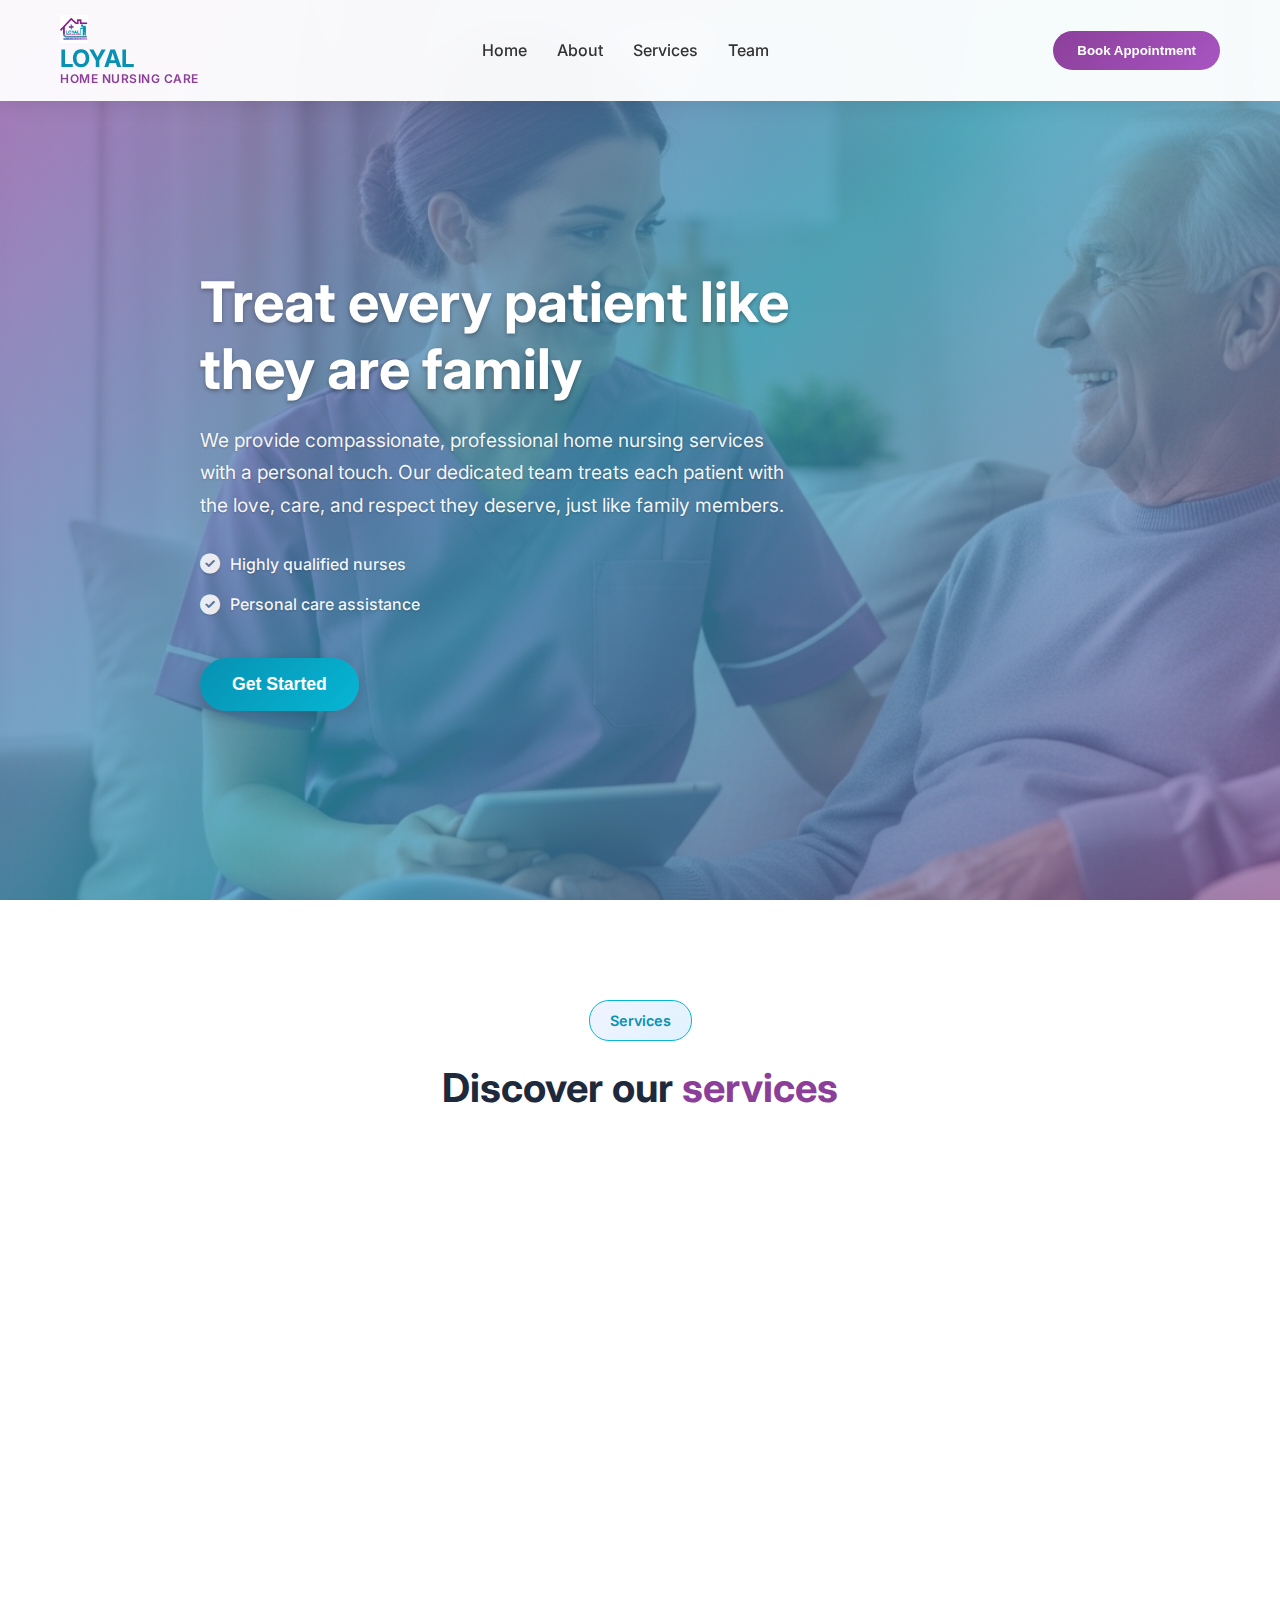
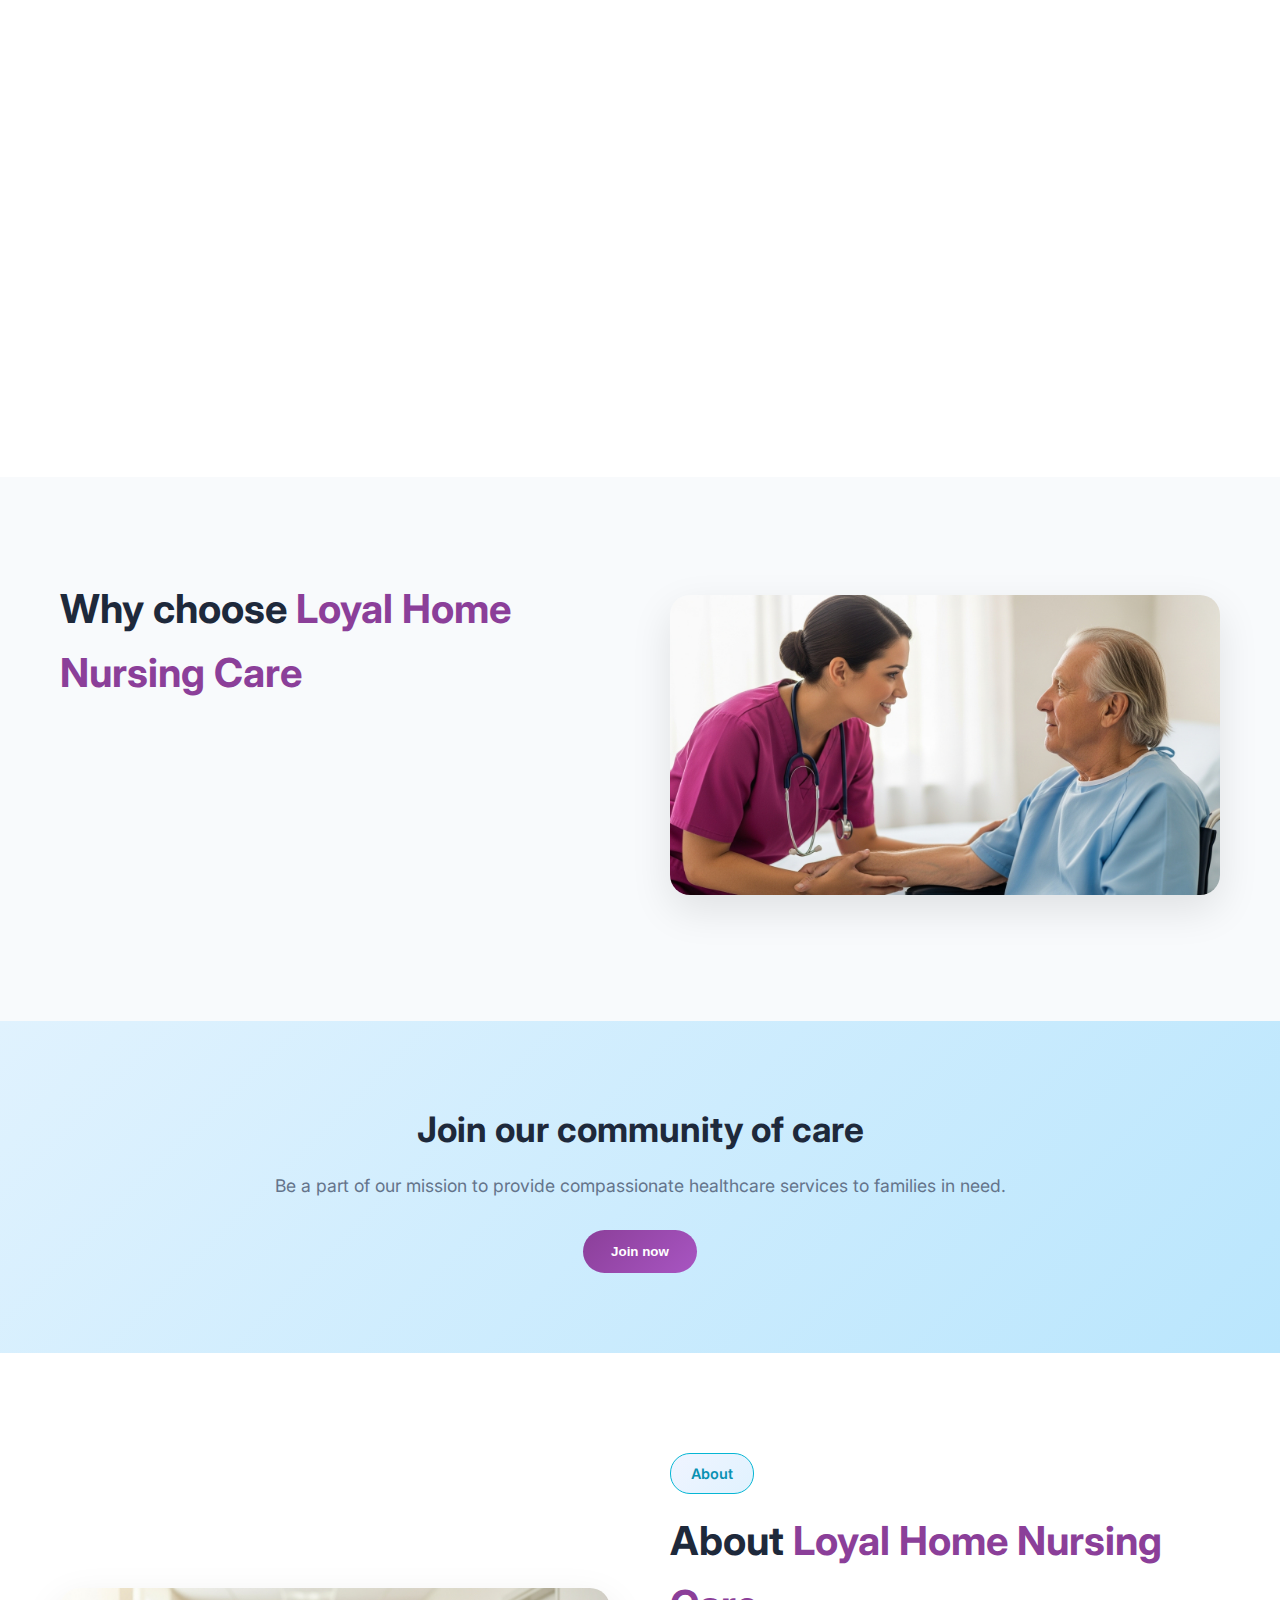
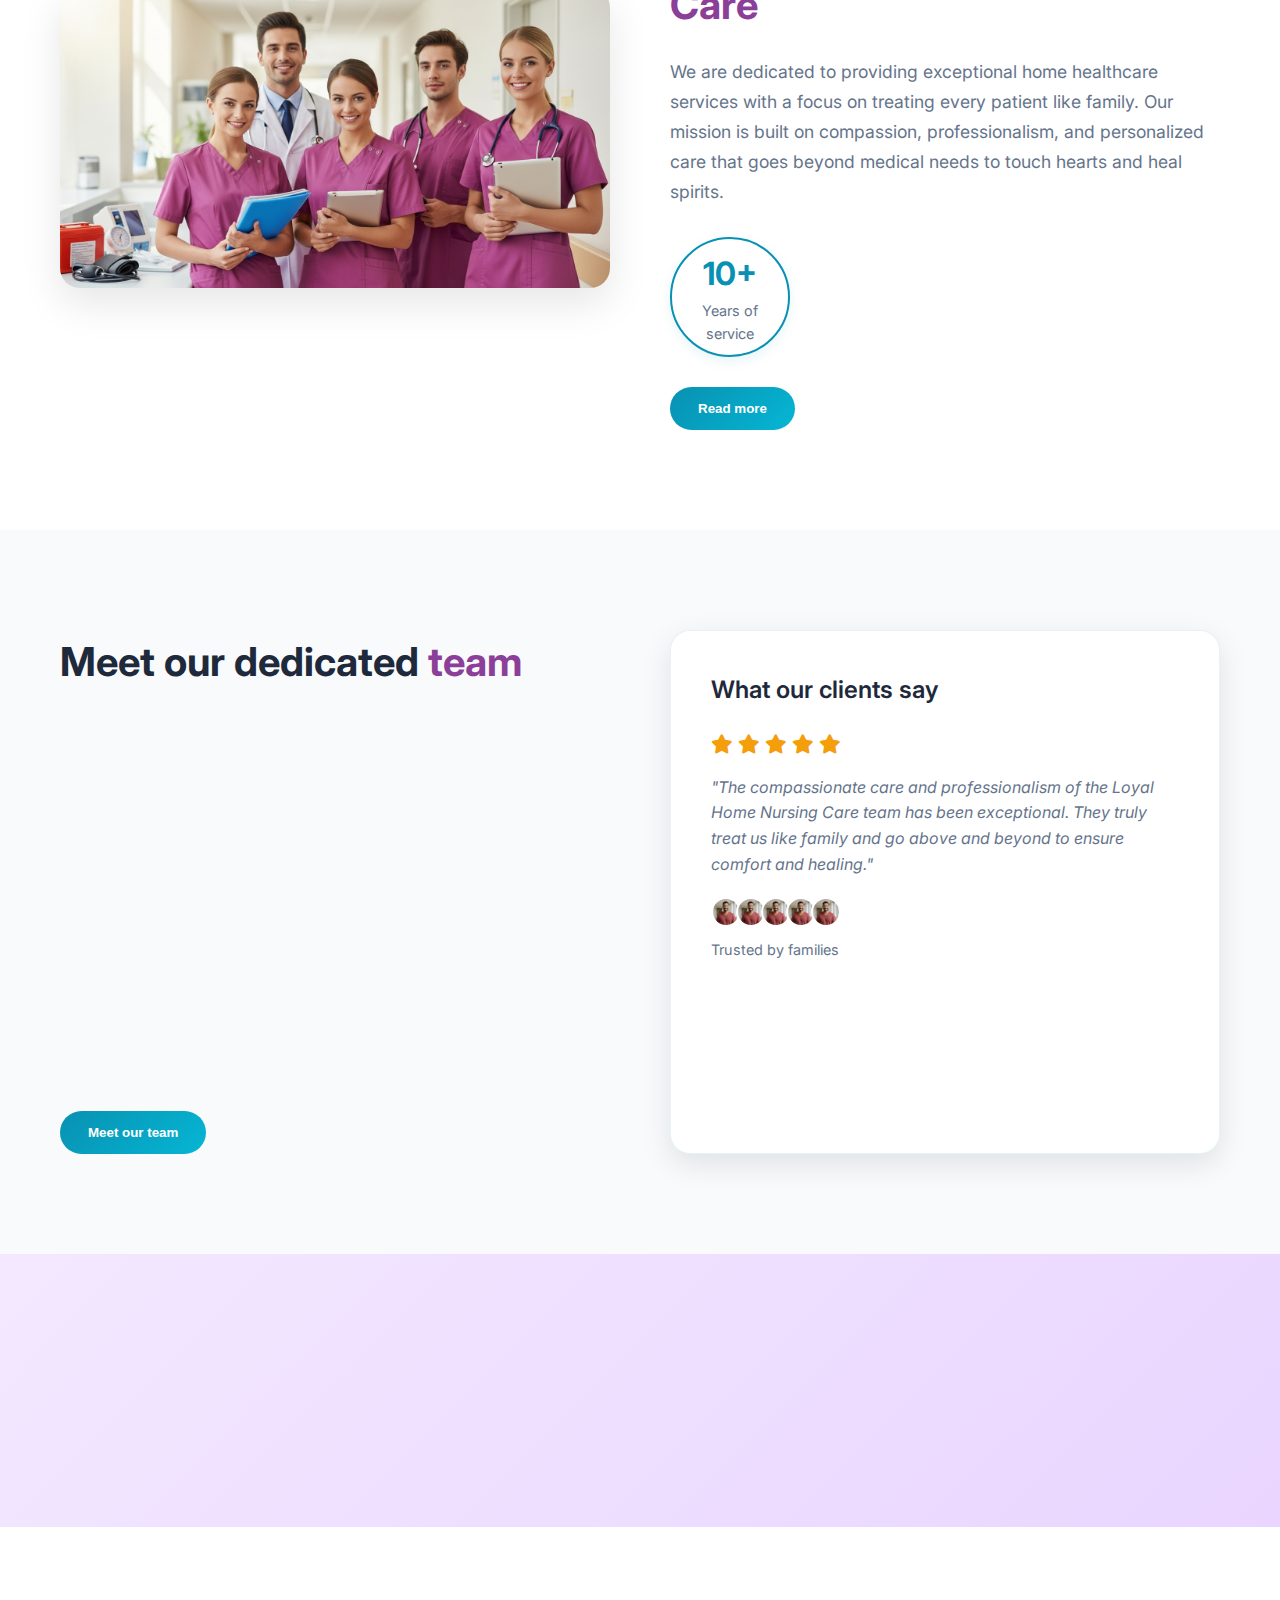
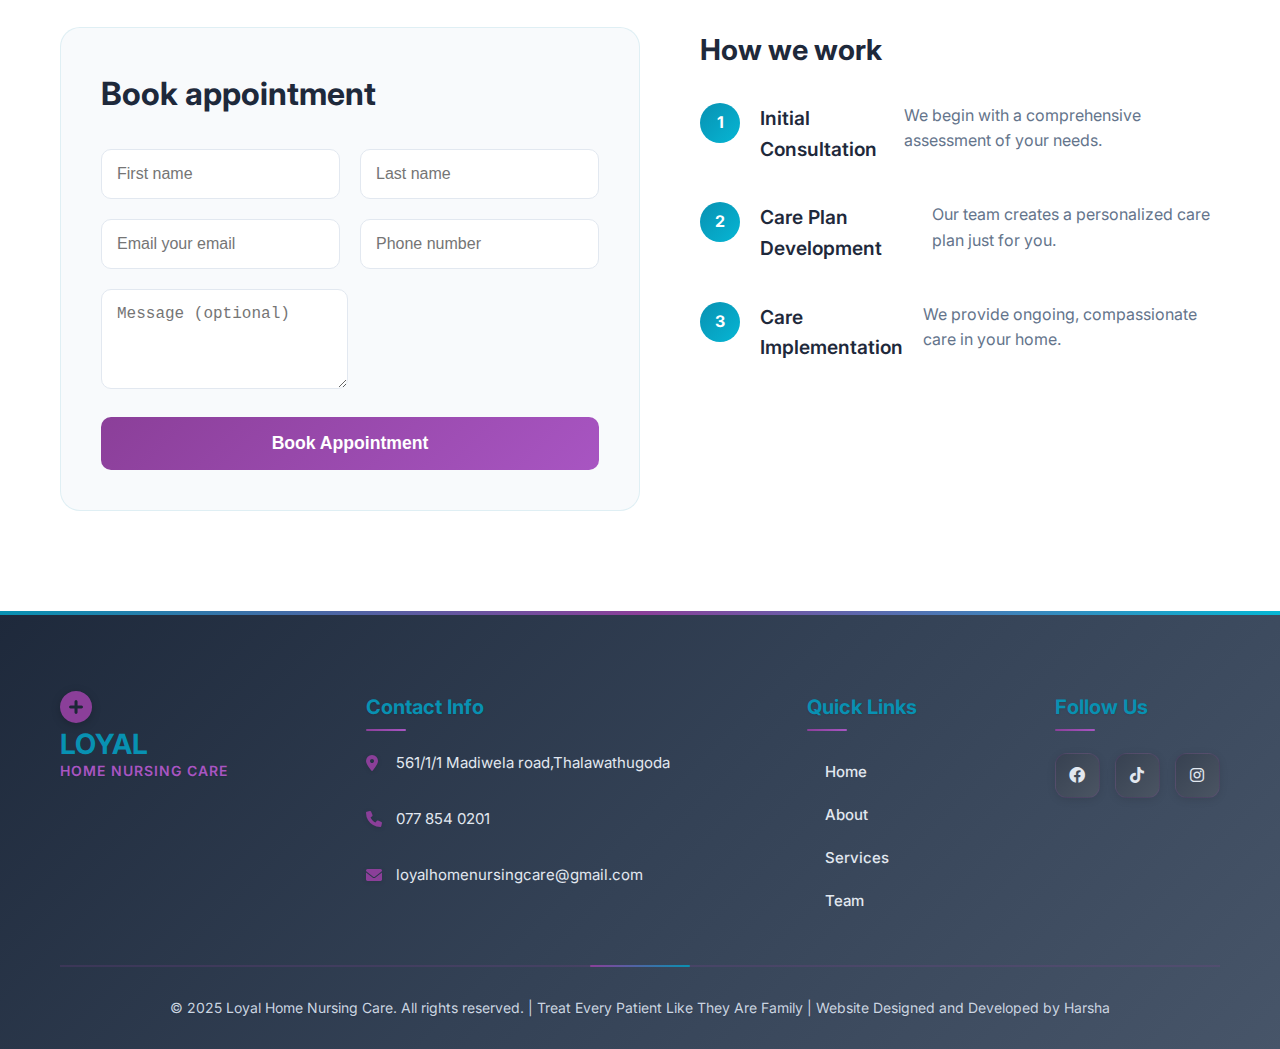
<file: index.html>
<!DOCTYPE html>
<html lang="en">
<head>
    <meta charset="UTF-8">
    <meta name="viewport" content="width=device-width, initial-scale=1.0">
    <title>Loyal Home Nursing Care - Treat Every Patient Like They Are Family</title>
    <link rel="stylesheet" href="styles.css">
    <link href="https://fonts.googleapis.com/css2?family=Inter:wght@300;400;500;600;700&display=swap" rel="stylesheet">
    <link rel="stylesheet" href="https://cdnjs.cloudflare.com/ajax/libs/font-awesome/6.0.0/css/all.min.css">
</head>
<body>
    <!-- Navigation -->
    <nav class="navbar">
        <div class="nav-container">
            <div class="nav-logo">
                <img src="images/logo.jpg" alt="logo">
                <span>LOYAL</span>
                <span class="logo-subtitle">HOME NURSING CARE</span>
            </div>
            <ul class="nav-menu">
                <li class="nav-item">
                    <a href="#home" class="nav-link">Home</a>
                </li>
                <li class="nav-item">
                    <a href="#about" class="nav-link">About</a>
                </li>
                <li class="nav-item">
                    <a href="#services" class="nav-link">Services</a>
                </li>
                <li class="nav-item">
                    <a href="#team" class="nav-link">Team</a>
                </li>
            </ul>
            <button class="book-appointment-btn">Book Appointment</button>
            <div class="hamburger">
                <span class="bar"></span>
                <span class="bar"></span>
                <span class="bar"></span>
            </div>
        </div>
    </nav>

    <!-- Hero Section -->
    <section id="home" class="hero">
        <div class="hero-container">
            <div class="hero-content">
                <div class="hero-text">
                    <h1>Treat every patient like they are family</h1>
                    <p>We provide compassionate, professional home nursing services with a personal touch. Our dedicated team treats each patient with the love, care, and respect they deserve, just like family members.</p>
                    <div class="hero-features">
                        <div class="feature">
                            <i class="fas fa-check-circle"></i>
                            <span>Highly qualified nurses</span>
                        </div>
                        <div class="feature">
                            <i class="fas fa-check-circle"></i>
                            <span>Personal care assistance</span>
                        </div>
                    </div>
                    <button class="cta-button">Get Started</button>
                </div>
            </div>
        </div>
    </section>

    <!-- Services Section -->
    <section id="services" class="services">
        <div class="container">
            <div class="section-header">
                <span class="section-subtitle">Services</span>
                <h2>Discover our <span class="highlight">services</span></h2>
            </div>
            <div class="services-grid">
                <div class="service-card">
                    <div class="service-icon medication">
                        <i class="fas fa-pills"></i>
                    </div>
                    <h3>Medication management</h3>
                    <p>We offer expert medication management services to ensure safe and effective medication administration for optimal health outcomes.</p>
                    <a href="#" class="service-link">Read more →</a>
                </div>
                <div class="service-card">
                    <div class="service-icon nursing">
                        <i class="fas fa-stethoscope"></i>
                    </div>
                    <h3>Skilled nursing care</h3>
                    <p>Our skilled nursing services provide comprehensive medical care in the comfort of your home, including wound care, injections, and health monitoring.</p>
                    <a href="#" class="service-link">Read more →</a>
                </div>
                <div class="service-card">
                    <div class="service-icon chronic">
                        <i class="fas fa-heartbeat"></i>
                    </div>
                    <h3>Chronic disease management</h3>
                    <p>Our chronic disease management programs help patients manage conditions like diabetes, heart disease, and COPD with personalized care plans.</p>
                    <a href="#" class="service-link">Read more →</a>
                </div>
                <div class="service-card">
                    <div class="service-icon rehabilitation">
                        <i class="fas fa-wheelchair"></i>
                    </div>
                    <h3>Rehabilitation support</h3>
                    <p>We provide comprehensive rehabilitation support to help patients recover and regain independence after illness, injury, or surgery.</p>
                    <a href="#" class="service-link">Read more →</a>
                </div>
                <div class="service-card">
                    <div class="service-icon wound-care">
                        <i class="fas fa-band-aid"></i>
                    </div>
                    <h3>Wound care management</h3>
                    <p>Expert wound assessment, treatment, and monitoring services to promote healing and prevent complications for all types of wounds.</p>
                    <a href="#" class="service-link">Read more →</a>
                </div>
                <div class="service-card">
                    <div class="service-icon physiotherapy">
                        <i class="fas fa-dumbbell"></i>
                    </div>
                    <h3>Physiotherapy</h3>
                    <p>Professional physiotherapy services to improve mobility, strength, and function through personalized treatment plans and exercises.</p>
                    <a href="#" class="service-link">Read more →</a>
                </div>
            </div>
        </div>
    </section>

    <!-- Why Choose Us Section -->
    <section class="why-choose">
        <div class="container">
            <div class="why-choose-content">
                <div class="why-choose-text">
                    <h2>Why choose <span class="highlight">Loyal Home Nursing Care</span></h2>
                    <div class="feature-list">
                        <div class="feature-item">
                            <div class="feature-number">1</div>
                            <div class="feature-content">
                                <h4>Experienced caregivers</h4>
                                <p>Our team consists of highly qualified and experienced healthcare professionals dedicated to providing exceptional care.</p>
                            </div>
                        </div>
                        <div class="feature-item">
                            <div class="feature-number">2</div>
                            <div class="feature-content">
                                <h4>Personalized approach</h4>
                                <p>We create customized care plans tailored to each patient's unique needs and preferences.</p>
                            </div>
                        </div>
                    </div>
                </div>
                <div class="why-choose-image">
                    <!-- Replace with actual image -->
                    <img src="images/Reson.jpg" alt="Healthcare team providing care" />
                    <!-- Placeholder: Image showing healthcare professionals in a caring environment -->
                </div>
            </div>
        </div>
    </section>

    <!-- Community Section -->
    <section class="community">
        <div class="container">
            <div class="community-content">
                <h2>Join our community of care</h2>
                <p>Be a part of our mission to provide compassionate healthcare services to families in need.</p>
                <button class="community-btn">Join now</button>
            </div>
        </div>
    </section>

    <!-- About Section -->
    <section id="about" class="about">
        <div class="container">
            <div class="about-content">
                <div class="about-image">
                    <!-- Replace with actual image -->
                    <img src="images/team02.jpg" alt="Healthcare team meeting" />
                    <!-- Placeholder: Image of healthcare team in a meeting or consultation -->
                </div>
                <div class="about-text">
                    <span class="section-subtitle">About</span>
                    <h2>About <span class="highlight">Loyal Home Nursing Care</span></h2>
                    <p>We are dedicated to providing exceptional home healthcare services with a focus on treating every patient like family. Our mission is built on compassion, professionalism, and personalized care that goes beyond medical needs to touch hearts and heal spirits.</p>
                    <div class="about-stats">
                        <div class="stat-badge">
                            <span class="stat-number">10+</span>
                            <span class="stat-label">Years of <br>service</span>
                        </div>
                    </div>
                    <button class="about-btn">Read more</button>
                </div>
            </div>
        </div>
    </section>

    <!-- Team Section -->
    <section id="team" class="team">
        <div class="container">
            <div class="team-content">
                <div class="team-text">
                    <h2>Meet our dedicated <span class="highlight">team</span></h2>
                    <div class="team-grid">
                        <div class="team-member">
                            <!-- Replace with actual image -->
                            <img src="images/team-member-2.png" alt="Team member" />
                            <!-- Placeholder: Professional headshot of team member -->
                            <h4>Sarah Johnson</h4>
                            <p>Registered Nurse</p>
                        </div>
                        <div class="team-member">
                            <!-- Replace with actual image -->
                            <img src="images/team-member-2.png" alt="Team member" />
                            <!-- Placeholder: Professional headshot of team member -->
                            <h4>Dr. Michael Chen</h4>
                            <p>Chief Medical Officer</p>
                        </div>
                        <div class="team-member">
                            <!-- Replace with actual image -->
                            <img src="images/team-member-2.png" alt="Team member" />
                            <!-- Placeholder: Professional headshot of team member -->
                            <h4>Emily Rodriguez</h4>
                            <p>Care Coordinator</p>
                        </div>
                        <div class="team-member">
                            <!-- Replace with actual image -->
                            <img src="images/team-member-2.png" alt="Team member" />
                            <!-- Placeholder: Professional headshot of team member -->
                            <h4>James Wilson</h4>
                            <p>Physical Therapist</p>
                        </div>
                    </div>
                    <button class="team-btn">Meet our team</button>
                </div>
                <div class="testimonials">
                    <h3>What our clients say</h3>
                    <div class="testimonial">
                        <div class="stars">
                            <i class="fas fa-star"></i>
                            <i class="fas fa-star"></i>
                            <i class="fas fa-star"></i>
                            <i class="fas fa-star"></i>
                            <i class="fas fa-star"></i>
                        </div>
                        <p>"The compassionate care and professionalism of the Loyal Home Nursing Care team has been exceptional. They truly treat us like family and go above and beyond to ensure comfort and healing."</p>
                        <div class="testimonial-author">
                            <div class="author-avatars">
                                <!-- Replace with actual images -->
                                <img src="images/team-member-2.png" alt="Client" />
                                <img src="images/team-member-2.png" alt="Client" />
                                <img src="images/team-member-2.png" alt="Client" />
                                <img src="images/team-member-2.png" alt="Client" />
                                <img src="images/team-member-2.png" alt="Client" />
                                <!-- Placeholder: Small circular profile images of clients -->
                            </div>
                            <span>Trusted by families</span>
                        </div>
                    </div>
                </div>
            </div>
        </div>
    </section>

    <!-- Stats Section -->
    <section class="stats">
        <div class="container">
            <div class="stats-grid">
                <div class="stat-item">
                    <h3 class="stat-number" data-target="300">0</h3>
                    <p>Families served</p>
                </div>
                <div class="stat-item">
                    <h3 class="stat-number" data-target="30">0</h3>
                    <p>Expert nurses</p>
                </div>
                <div class="stat-item">
                    <h3 class="stat-number" data-target="10">0</h3>
                    <p>Years experience</p>
                </div>
                <div class="stat-item">
                    <h3 class="stat-number" data-target="95" data-suffix="%">0%</h3>
                    <p>Client satisfaction</p>
                </div>
            </div>
        </div>
    </section>

    <!-- Booking Section -->
    <section class="booking">
        <div class="container">
            <div class="booking-content">
                <div class="booking-form">
                    <h2>Book appointment</h2>
                    <form id="appointmentForm">
                        <div class="form-row">
                            <input type="text" placeholder="First name" required>
                            <input type="text" placeholder="Last name" required>
                        </div>
                        <div class="form-row">
                            <input type="email" placeholder="Email your email" required>
                            <input type="tel" placeholder="Phone number" required>
                        </div>
                        <textarea placeholder="Message (optional)"></textarea>
                        <button type="submit">Book Appointment</button>
                    </form>
                </div>
                <div class="how-we-work">
                    <h3>How we work</h3>
                    <div class="work-steps">
                        <div class="work-step">
                            <div class="step-number">1</div>
                            <h4>Initial Consultation</h4>
                            <p>We begin with a comprehensive assessment of your needs.</p>
                        </div>
                        <div class="work-step">
                            <div class="step-number">2</div>
                            <h4>Care Plan Development</h4>
                            <p>Our team creates a personalized care plan just for you.</p>
                        </div>
                        <div class="work-step">
                            <div class="step-number">3</div>
                            <h4>Care Implementation</h4>
                            <p>We provide ongoing, compassionate care in your home.</p>
                        </div>
                    </div>
                </div>
            </div>
        </div>
    </section>

    <!-- Footer -->
    <footer class="footer">
        <div class="container">
            <div class="footer-content">
                <div class="footer-logo">
                    <i class="fas fa-plus-circle"></i>
                    <span>LOYAL</span>
                    <span class="logo-subtitle">HOME NURSING CARE</span>
                </div>
                <div class="footer-contact">
                    <h3>Contact Info</h3>
                    <p><i class="fas fa-map-marker-alt"></i>561/1/1 Madiwela road,Thalawathugoda</p>
                    <p><i class="fas fa-phone"></i>077 854 0201</p>
                    <p><i class="fas fa-envelope"></i> loyalhomenursingcare@gmail.com</p>
                </div>
                <div class="footer-links">
                    <h3>Quick Links</h3>
                    <a href="#home">Home</a>
                    <a href="#about">About</a>
                    <a href="#services">Services</a>
                    <a href="#team">Team</a>
                </div>
                <div class="footer-social">
                    <h3>Follow Us</h3>
                    <div class="social-icons">
                        <a href="https://www.facebook.com/profile.php?id=61577707857128&mibextid=ZbWKwL"><i class="fab fa-facebook"></i></a>
                        <a href="https://www.tiktok.com/@loyal.home.nursin"><i class="fab fa-tiktok"></i></a>
                        <a href="#"><i class="fab fa-instagram"></i></a>
                    </div>
                </div>
            </div>
            <div class="footer-bottom">
                <p>&copy; 2025 Loyal Home Nursing Care. All rights reserved. | Treat Every Patient Like They Are Family | Website Designed and Developed by Harsha</p>
            </div>
        </div>
    </footer>

    <script src="script.js"></script>
</body>
</html>

        <!-- Join Now Modal -->
        <div id="joinModal" class="modal">
            <div class="modal-content">
                <span class="close-modal" id="closeJoinModal">&times;</span>
                <h2 class="modal-title">Join Our Community</h2>
                <form id="joinForm" class="modal-form">
                    <label for="joinName">Full Name</label>
                    <input type="text" id="joinName" name="name" required placeholder="Enter your name">
                    <label for="joinEmail">Email</label>
                    <input type="email" id="joinEmail" name="email" required placeholder="Enter your email">
                    <label for="joinPhone">Phone</label>
                    <input type="tel" id="joinPhone" name="phone" required placeholder="Enter your phone number">
                    <label for="joinMessage">Message (optional)</label>
                    <textarea id="joinMessage" name="message" placeholder="Your message"></textarea>
                    <button type="submit" class="modal-submit">Join Now</button>
                </form>
            </div>
        </div>
</file>
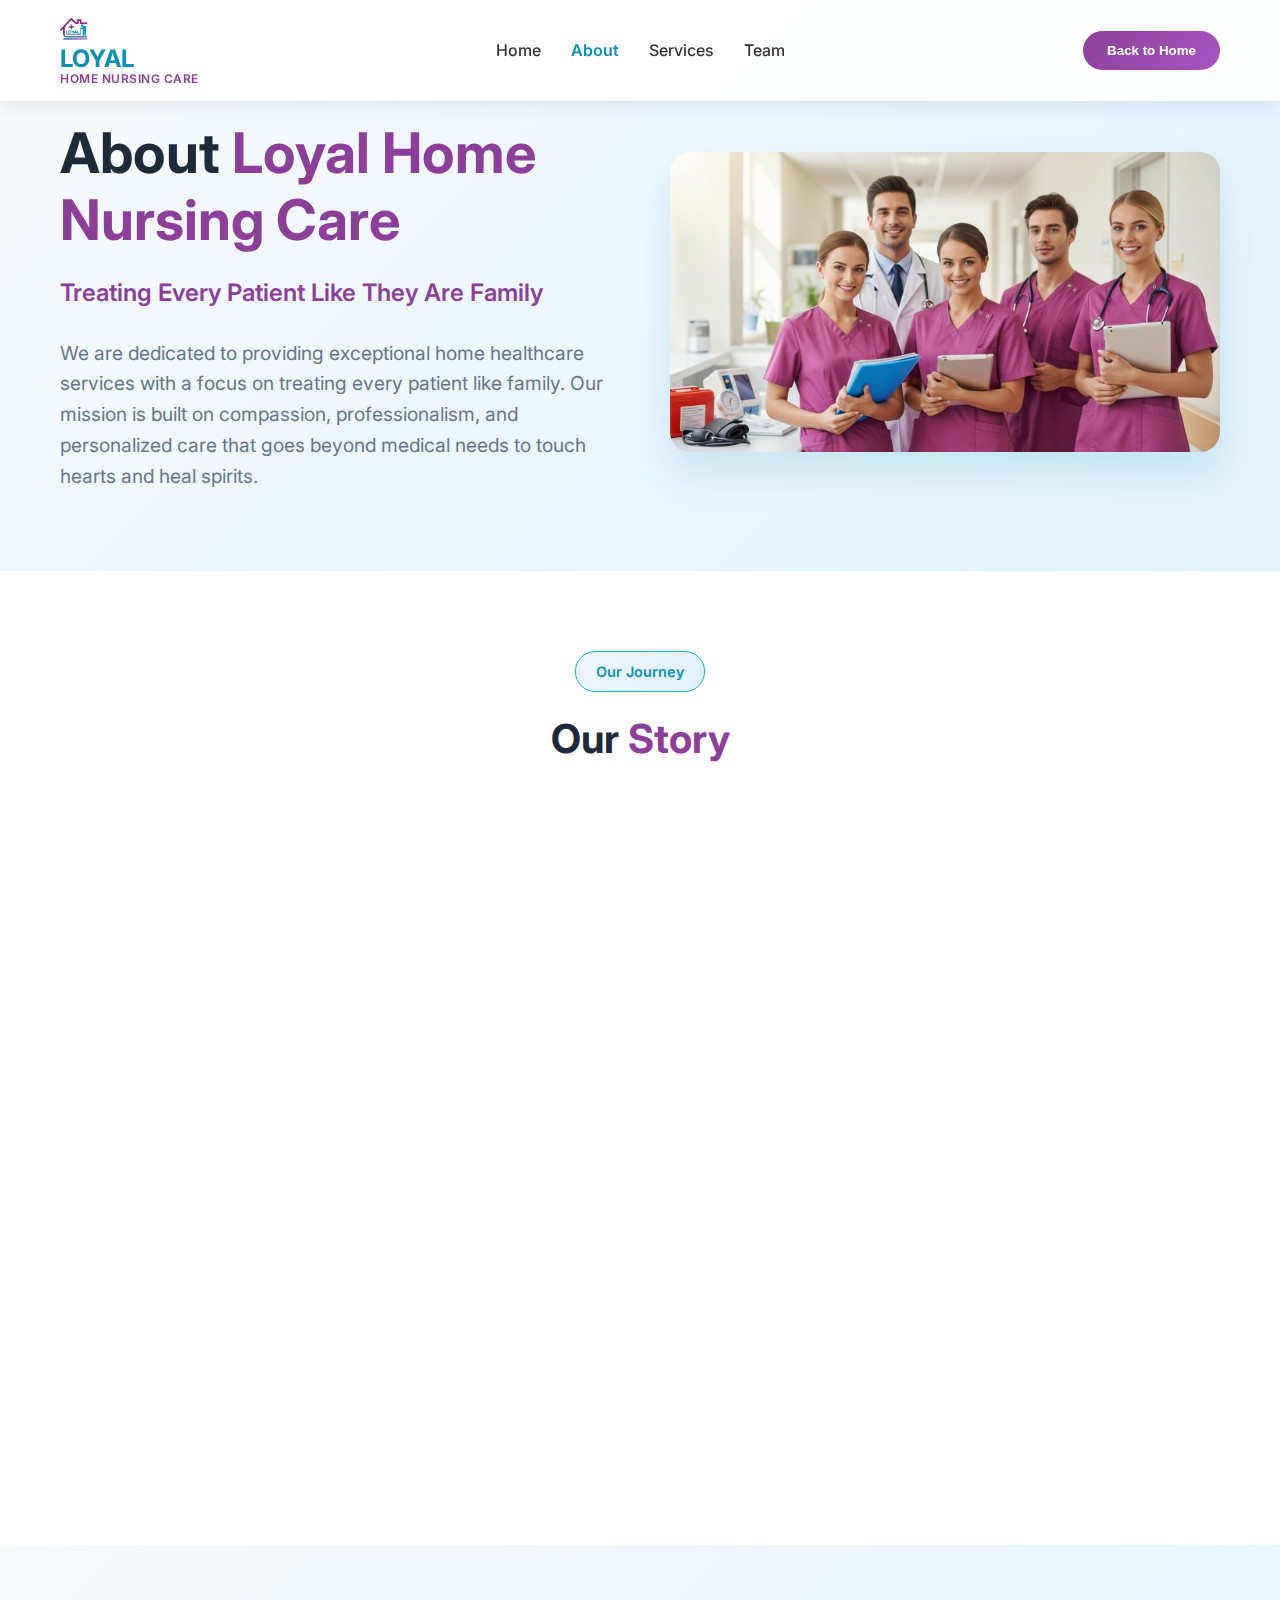
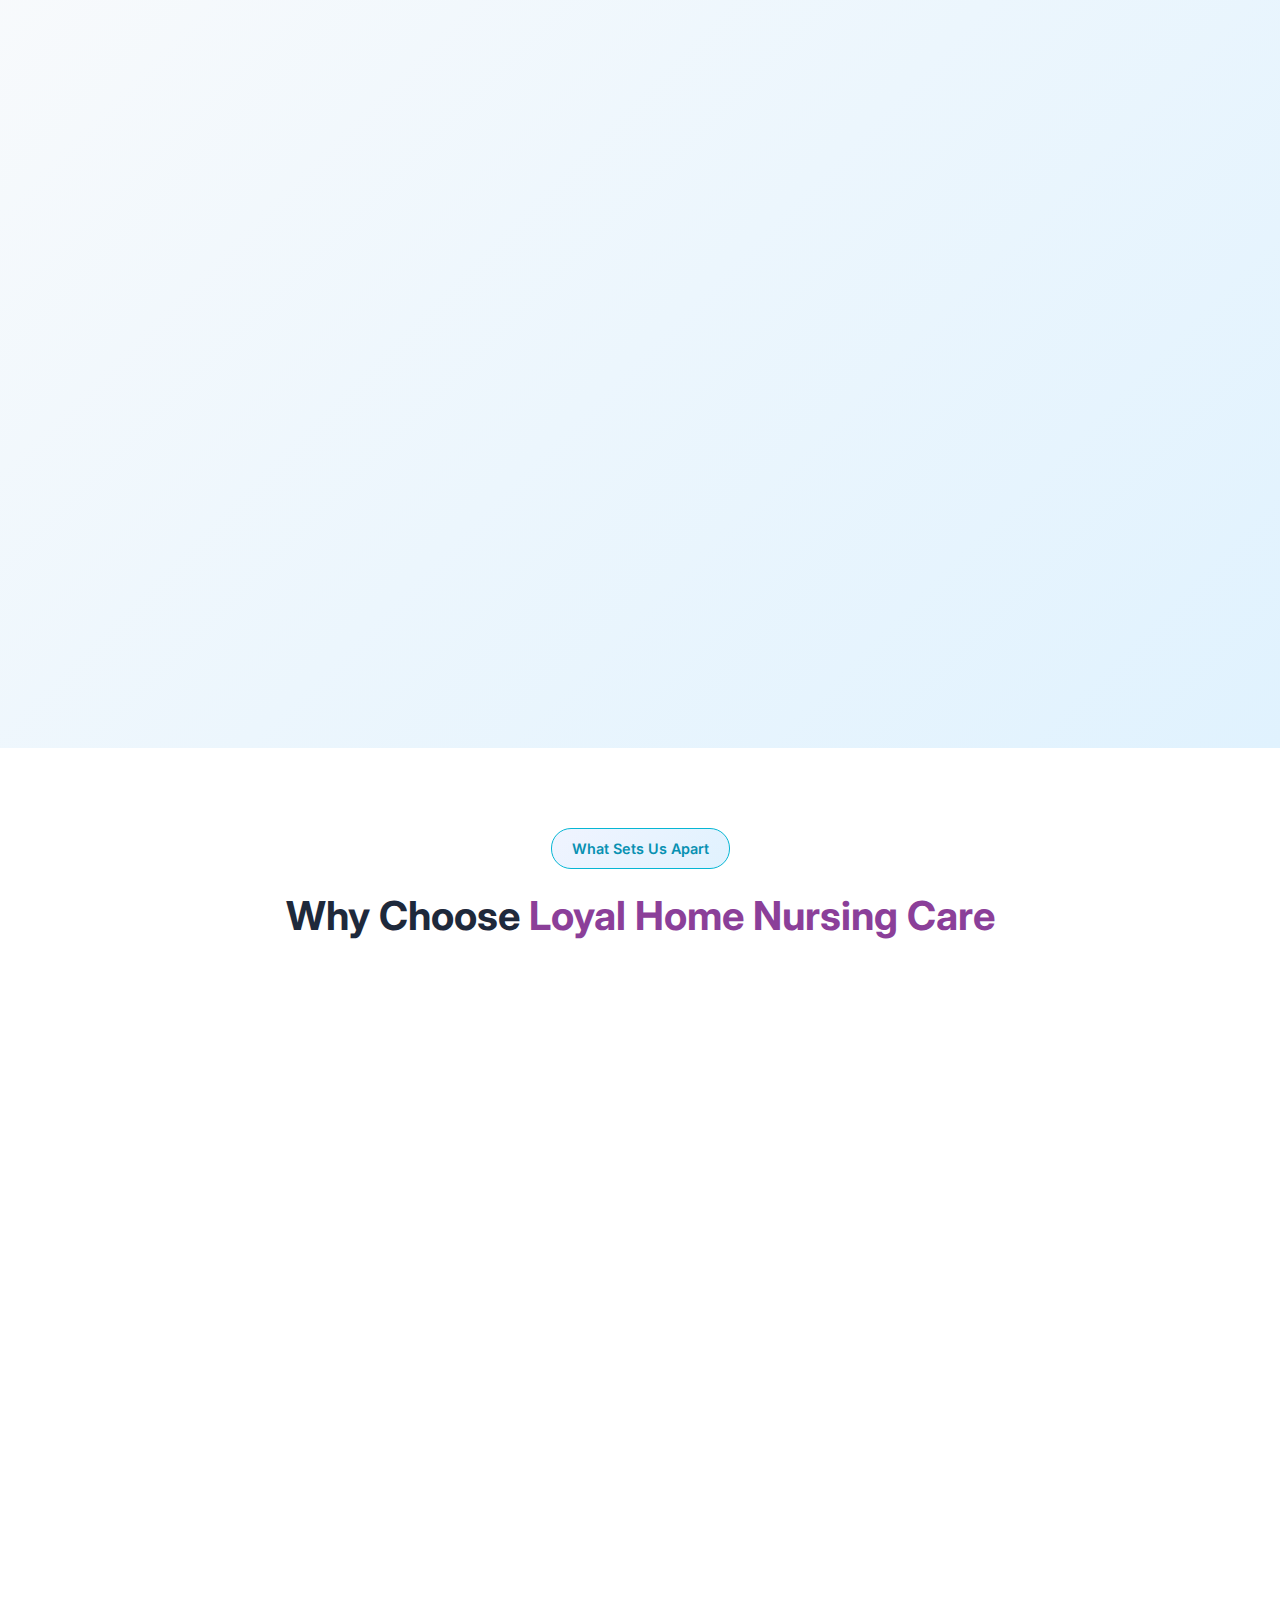
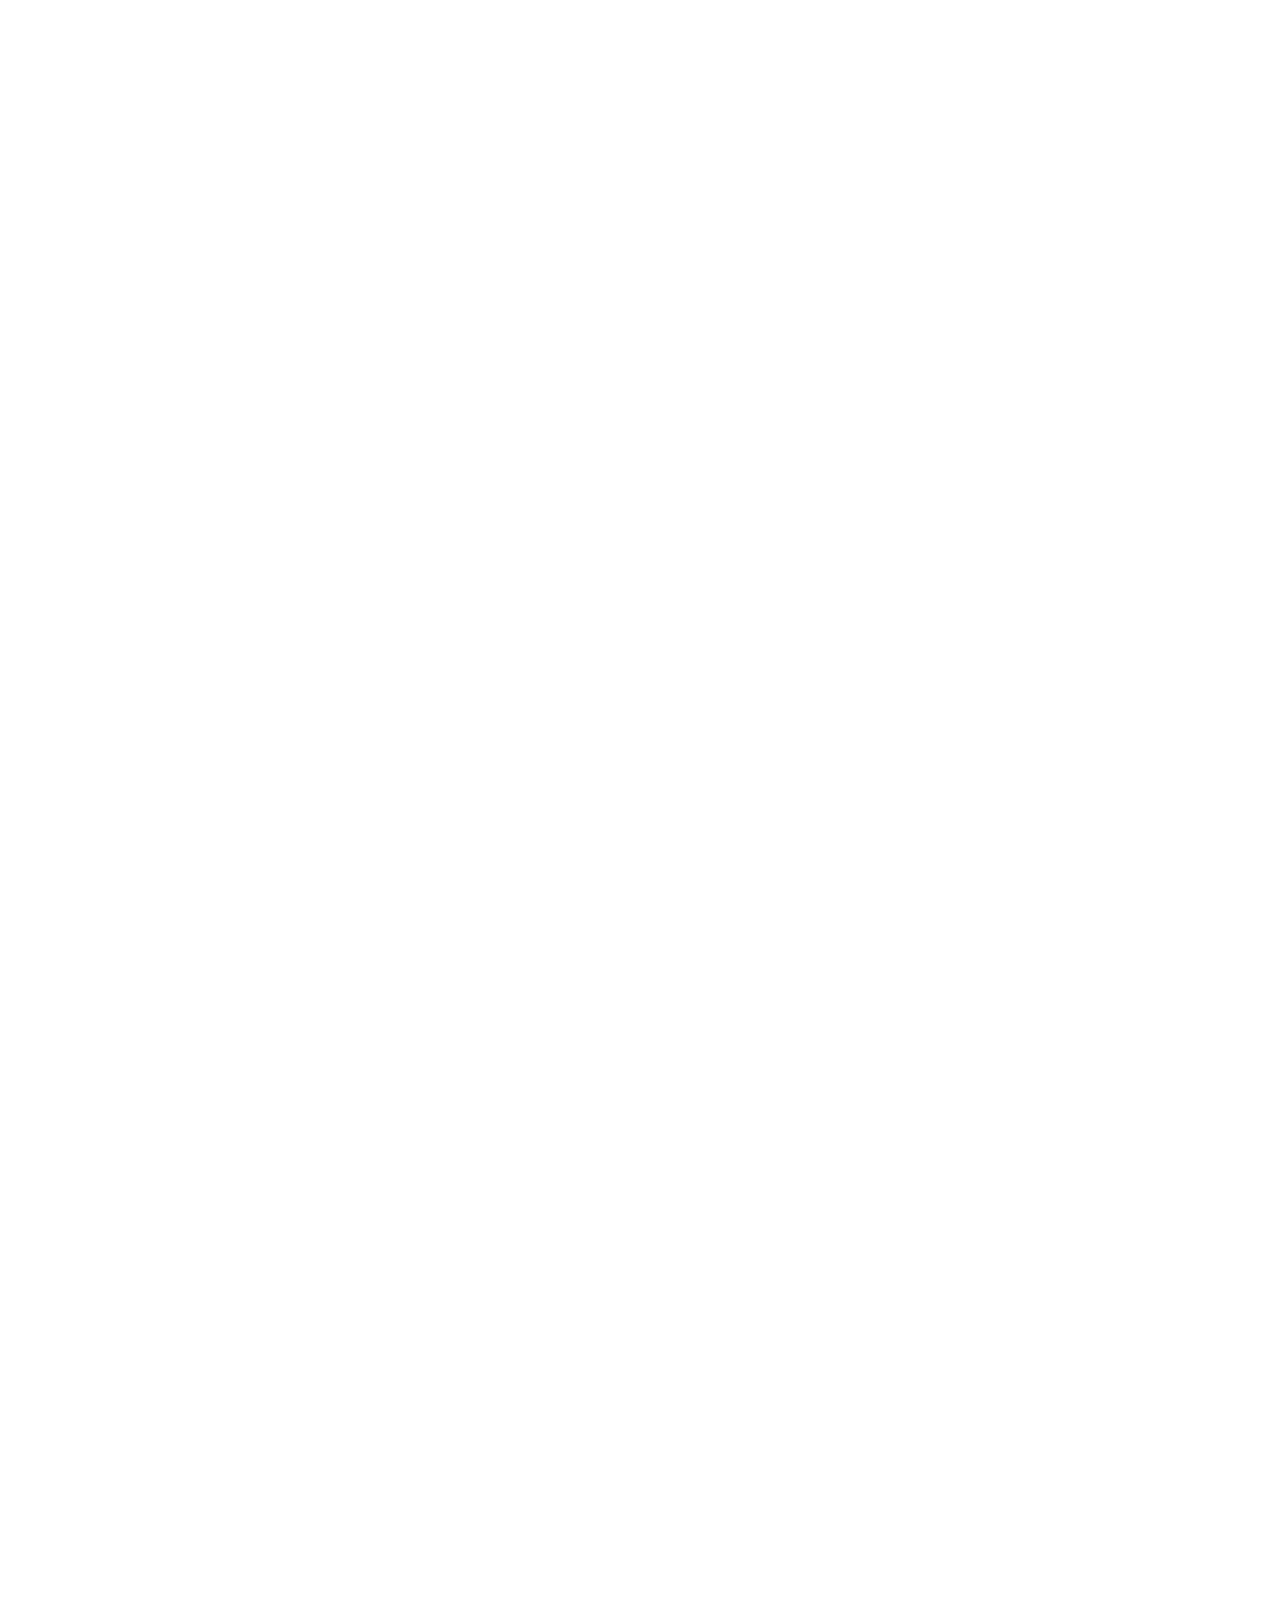
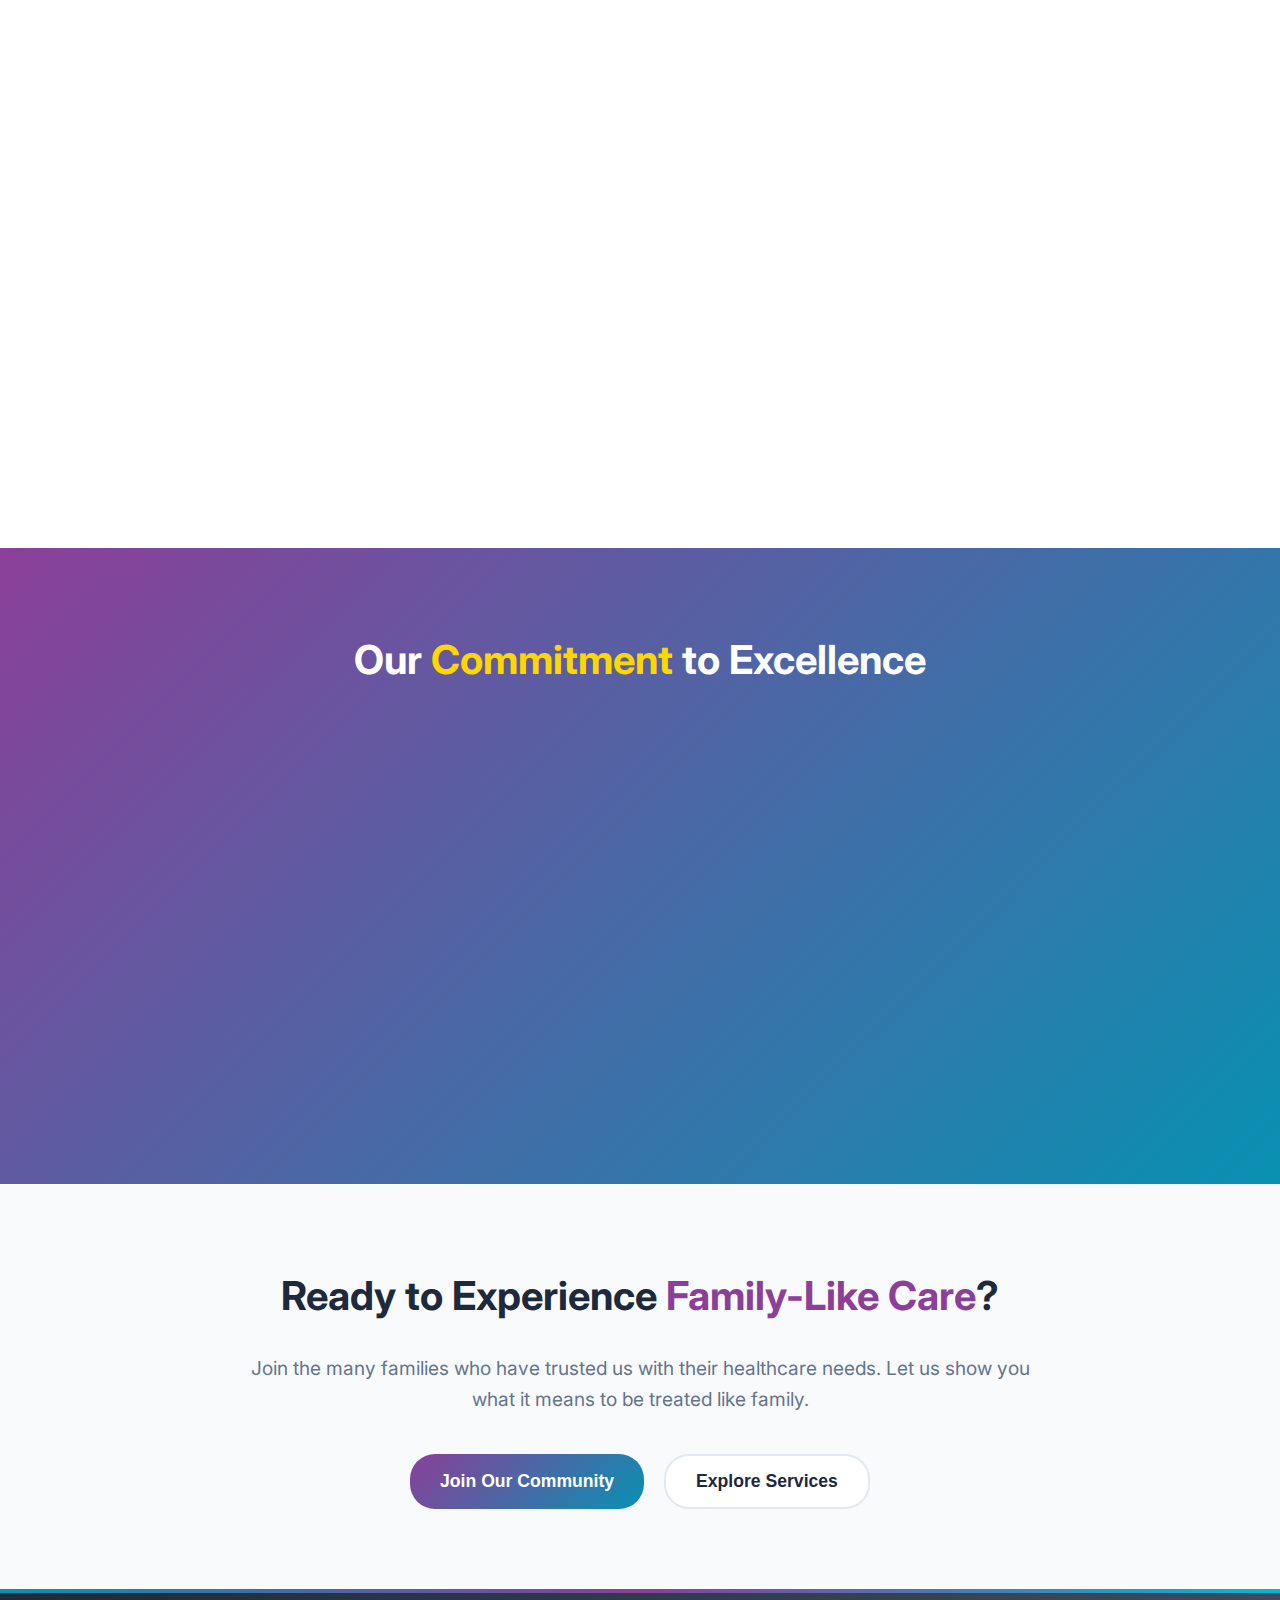
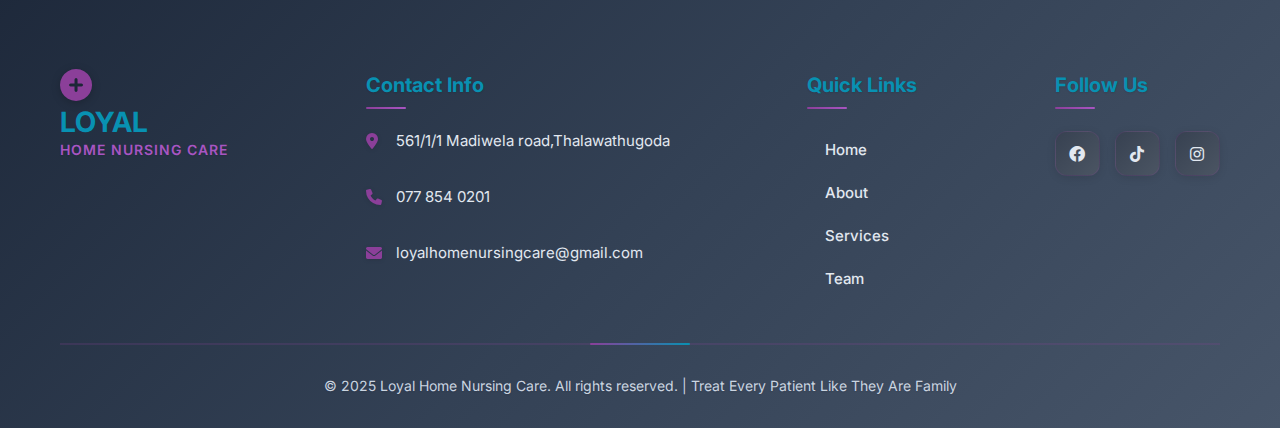
<file: about.html>
<!DOCTYPE html>
<html lang="en">
<head>
    <meta charset="UTF-8">
    <meta name="viewport" content="width=device-width, initial-scale=1.0">
    <title>About Us - Loyal Home Nursing Care</title>
    <link rel="stylesheet" href="styles.css">
    <link href="https://fonts.googleapis.com/css2?family=Inter:wght@300;400;500;600;700&display=swap" rel="stylesheet">
    <link rel="stylesheet" href="https://cdnjs.cloudflare.com/ajax/libs/font-awesome/6.0.0/css/all.min.css">
</head>
<body>
    <!-- Navigation -->
    <nav class="navbar">
        <div class="nav-container">
            <div class="nav-logo">
                <img src="images/logo.jpg" alt="logo">
                <span>LOYAL</span>
                <span class="logo-subtitle">HOME NURSING CARE</span>
            </div>
            <ul class="nav-menu">
                <li class="nav-item">
                    <a href="index.html#home" class="nav-link">Home</a>
                </li>
                <li class="nav-item">
                    <a href="about.html" class="nav-link active">About</a>
                </li>
                <li class="nav-item">
                    <a href="index.html#services" class="nav-link">Services</a>
                </li>
                <li class="nav-item">
                    <a href="index.html#team" class="nav-link">Team</a>
                </li>
            </ul>
            <button class="book-appointment-btn" onclick="window.location.href='index.html'">Back to Home</button>
            <div class="hamburger">
                <span class="bar"></span>
                <span class="bar"></span>
                <span class="bar"></span>
            </div>
        </div>
    </nav>

    <!-- Hero About Section -->
    <section class="about-hero">
        <div class="container">
            <div class="about-hero-content">
                <div class="about-hero-text">
                    <h1>About <span class="highlight">Loyal Home Nursing Care</span></h1>
                    <p class="hero-subtitle">Treating Every Patient Like They Are Family</p>
                    <p class="hero-description">We are dedicated to providing exceptional home healthcare services with a focus on treating every patient like family. Our mission is built on compassion, professionalism, and personalized care that goes beyond medical needs to touch hearts and heal spirits.</p>
                </div>
                <div class="about-hero-image">
                    <img src="images/team02.jpg" alt="Healthcare team meeting" />
                </div>
            </div>
        </div>
    </section>

    <!-- Our Story Section -->
    <section class="our-story">
        <div class="container">
            <div class="story-content">
                <div class="section-header">
                    <span class="section-subtitle">Our Journey</span>
                    <h2>Our <span class="highlight">Story</span></h2>
                </div>
                <div class="story-grid">
                    <div class="story-text">
                        <h3>Founded on Compassion</h3>
                        <p>Loyal Home Nursing Care was born from a simple yet powerful belief: every person deserves to receive healthcare with dignity, respect, and the warmth of family. Our founder, recognizing the gap in personalized home healthcare, established our organization to bridge the divide between clinical excellence and heartfelt care.</p>
                        
                        <h3>Growing with Purpose</h3>
                        <p>Over the years, we have grown from a small team of dedicated caregivers to a comprehensive home healthcare provider. Yet, despite our growth, we have never lost sight of our core values - treating every patient as if they were our own family member.</p>
                        
                        <h3>Excellence in Every Interaction</h3>
                        <p>Our commitment extends beyond medical care. We believe in building lasting relationships, understanding individual needs, and providing holistic support that encompasses physical, emotional, and spiritual well-being.</p>
                    </div>
                    <div class="story-image">
                        <img src="images/team.jpg" alt="Our caring team in action" />
                        <div class="story-stats">
                            <div class="stat-item">
                                <span class="stat-number">10+</span>
                                <span class="stat-label">Years of Service</span>
                            </div>
                            <div class="stat-item">
                                <span class="stat-number">500+</span>
                                <span class="stat-label">Families Served</span>
                            </div>
                            <div class="stat-item">
                                <span class="stat-number">24/7</span>
                                <span class="stat-label">Care Available</span>
                            </div>
                        </div>
                    </div>
                </div>
            </div>
        </div>
    </section>

    <!-- Mission, Vision, Values Section -->
    <section class="mission-vision">
        <div class="container">
            <div class="mvv-grid">
                <div class="mvv-card mission">
                    <div class="mvv-icon">
                        <i class="fas fa-heart"></i>
                    </div>
                    <h3>Our Mission</h3>
                    <p>To provide exceptional, compassionate home healthcare services that treat every patient like family, ensuring dignity, comfort, and the highest quality of life in the familiar surroundings of their own homes.</p>
                </div>
                <div class="mvv-card vision">
                    <div class="mvv-icon">
                        <i class="fas fa-eye"></i>
                    </div>
                    <h3>Our Vision</h3>
                    <p>To be the leading provider of home healthcare services, recognized for our unwavering commitment to treating patients as family and setting the standard for compassionate, professional care in the community.</p>
                </div>
                <div class="mvv-card values">
                    <div class="mvv-icon">
                        <i class="fas fa-hands-helping"></i>
                    </div>
                    <h3>Our Values</h3>
                    <ul>
                        <li><strong>Compassion:</strong> Every interaction guided by empathy and understanding</li>
                        <li><strong>Excellence:</strong> Commitment to the highest standards of care</li>
                        <li><strong>Integrity:</strong> Honest, transparent, and ethical practices</li>
                        <li><strong>Respect:</strong> Honoring the dignity and individuality of every patient</li>
                        <li><strong>Family:</strong> Creating connections that go beyond professional relationships</li>
                    </ul>
                </div>
            </div>
        </div>
    </section>

    <!-- Why Choose Us Section -->
    <section class="why-us-detailed">
        <div class="container">
            <div class="section-header">
                <span class="section-subtitle">What Sets Us Apart</span>
                <h2>Why Choose <span class="highlight">Loyal Home Nursing Care</span></h2>
            </div>
            <div class="detailed-features">
                <div class="feature-row">
                    <div class="feature-content">
                        <div class="feature-number">01</div>
                        <div class="feature-text">
                            <h4>Experienced and Qualified Team</h4>
                            <p>Our healthcare professionals are not only highly qualified with years of experience but are also carefully selected for their compassionate nature and commitment to family-like care. Each team member undergoes continuous training to stay current with the latest healthcare practices and technologies.</p>
                        </div>
                    </div>
                    <div class="feature-image">
                        <img src="images/team-member-1.png" alt="Experienced healthcare professional" />
                    </div>
                </div>
                
                <div class="feature-row reverse">
                    <div class="feature-content">
                        <div class="feature-number">02</div>
                        <div class="feature-text">
                            <h4>Personalized Care Plans</h4>
                            <p>We understand that every patient is unique, with individual needs, preferences, and circumstances. Our approach involves creating customized care plans that address not just medical requirements but also personal comfort, lifestyle preferences, and family dynamics.</p>
                        </div>
                    </div>
                    <div class="feature-image">
                        <img src="images/team-member-2.png" alt="Personalized care planning" />
                    </div>
                </div>
                
                <div class="feature-row">
                    <div class="feature-content">
                        <div class="feature-number">03</div>
                        <div class="feature-text">
                            <h4>24/7 Availability and Support</h4>
                            <p>Healthcare needs don't follow a schedule, and neither do we. Our team is available around the clock to provide emergency care, answer concerns, and ensure that our patients and their families never feel alone in their healthcare journey.</p>
                        </div>
                    </div>
                    <div class="feature-image">
                        <img src="images/Reson.jpg" alt="24/7 healthcare support" />
                    </div>
                </div>
                
                <div class="feature-row reverse">
                    <div class="feature-content">
                        <div class="feature-number">04</div>
                        <div class="feature-text">
                            <h4>Family-Centered Approach</h4>
                            <p>We believe that healing happens best when the entire family is involved and supported. Our care extends beyond the patient to include family education, emotional support, and guidance to help everyone navigate the healthcare journey together.</p>
                        </div>
                    </div>
                    <div class="feature-image">
                        <img src="images/main_banner.jpg" alt="Family-centered care approach" />
                    </div>
                </div>
            </div>
        </div>
    </section>

    <!-- Our Commitment Section -->
    <section class="our-commitment">
        <div class="container">
            <div class="commitment-content">
                <h2>Our <span class="highlight">Commitment</span> to Excellence</h2>
                <div class="commitment-grid">
                    <div class="commitment-item">
                        <div class="commitment-icon">
                            <i class="fas fa-shield-alt"></i>
                        </div>
                        <h4>Safety First</h4>
                        <p>All our practices adhere to the highest safety standards and regulatory requirements, ensuring peace of mind for patients and families.</p>
                    </div>
                    <div class="commitment-item">
                        <div class="commitment-icon">
                            <i class="fas fa-certificate"></i>
                        </div>
                        <h4>Licensed Professionals</h4>
                        <p>Every member of our team is licensed, certified, and continuously trained to provide the best possible care.</p>
                    </div>
                    <div class="commitment-item">
                        <div class="commitment-icon">
                            <i class="fas fa-user-check"></i>
                        </div>
                        <h4>Background Verified</h4>
                        <p>All our staff undergo thorough background checks and reference verification to ensure trustworthiness and reliability.</p>
                    </div>
                    <div class="commitment-item">
                        <div class="commitment-icon">
                            <i class="fas fa-handshake"></i>
                        </div>
                        <h4>Insurance & Bonding</h4>
                        <p>We are fully insured and bonded, providing additional protection and confidence for our patients and their families.</p>
                    </div>
                </div>
            </div>
        </div>
    </section>

    <!-- Join Us CTA Section -->
    <section class="about-cta">
        <div class="container">
            <div class="cta-content">
                <h2>Ready to Experience <span class="highlight">Family-Like Care</span>?</h2>
                <p>Join the many families who have trusted us with their healthcare needs. Let us show you what it means to be treated like family.</p>
                <div class="cta-buttons">
                    <button class="btn-primary" onclick="window.location.href='join.html'">Join Our Community</button>
                    <button class="btn-secondary" onclick="window.location.href='index.html#services'">Explore Services</button>
                </div>
            </div>
        </div>
    </section>

    <!-- Footer -->
    <footer class="footer">
        <div class="container">
            <div class="footer-content">
                <div class="footer-logo">
                    <i class="fas fa-plus-circle"></i>
                    <span>LOYAL</span>
                    <span class="logo-subtitle">HOME NURSING CARE</span>
                </div>
                <div class="footer-contact">
                    <h3>Contact Info</h3>
                    <p><i class="fas fa-map-marker-alt"></i>561/1/1 Madiwela road,Thalawathugoda</p>
                    <p><i class="fas fa-phone"></i>077 854 0201</p>
                    <p><i class="fas fa-envelope"></i> loyalhomenursingcare@gmail.com</p>
                </div>
                <div class="footer-links">
                    <h3>Quick Links</h3>
                    <a href="#home">Home</a>
                    <a href="#about">About</a>
                    <a href="#services">Services</a>
                    <a href="#team">Team</a>
                </div>
                <div class="footer-social">
                    <h3>Follow Us</h3>
                    <div class="social-icons">
                        <a href="https://www.facebook.com/profile.php?id=61577707857128&mibextid=ZbWKwL"><i class="fab fa-facebook"></i></a>
                        <a href="https://www.tiktok.com/@loyal.home.nursin"><i class="fab fa-tiktok"></i></a>
                        <a href="#"><i class="fab fa-instagram"></i></a>
                    </div>
                </div>
            </div>
            <div class="footer-bottom">
                <p>&copy; 2025 Loyal Home Nursing Care. All rights reserved. | Treat Every Patient Like They Are Family</p>
            </div>
        </div>
    </footer>

    <script>
        // Mobile Navigation Toggle
        const hamburger = document.querySelector('.hamburger');
        const navMenu = document.querySelector('.nav-menu');

        hamburger.addEventListener('click', () => {
            hamburger.classList.toggle('active');
            navMenu.classList.toggle('active');
        });

        // Close mobile menu when clicking on a link
        document.querySelectorAll('.nav-link').forEach(n => n.addEventListener('click', () => {
            hamburger.classList.remove('active');
            navMenu.classList.remove('active');
        }));

        // Smooth scrolling for anchor links
        document.querySelectorAll('a[href^="#"]').forEach(anchor => {
            anchor.addEventListener('click', function (e) {
                e.preventDefault();
                const target = document.querySelector(this.getAttribute('href'));
                if (target) {
                    const offsetTop = target.offsetTop - 80;
                    window.scrollTo({
                        top: offsetTop,
                        behavior: 'smooth'
                    });
                }
            });
        });

        // Navbar background change on scroll
        window.addEventListener('scroll', () => {
            const navbar = document.querySelector('.navbar');
            if (window.scrollY > 100) {
                navbar.style.background = 'rgba(255, 255, 255, 0.98)';
                navbar.style.boxShadow = '0 2px 20px rgba(0, 0, 0, 0.15)';
            } else {
                navbar.style.background = 'rgba(255, 255, 255, 0.95)';
                navbar.style.boxShadow = '0 2px 20px rgba(0, 0, 0, 0.1)';
            }
        });

        // Intersection Observer for animations
        const observerOptions = {
            threshold: 0.1,
            rootMargin: '0px 0px -50px 0px'
        };

        const observer = new IntersectionObserver((entries) => {
            entries.forEach(entry => {
                if (entry.isIntersecting) {
                    entry.target.style.opacity = '1';
                    entry.target.style.transform = 'translateY(0)';
                }
            });
        }, observerOptions);

        // Observe elements for animation
        window.addEventListener('load', () => {
            const animatedElements = document.querySelectorAll('.mvv-card, .feature-row, .commitment-item, .story-text, .story-image');
            animatedElements.forEach(element => {
                element.style.opacity = '0';
                element.style.transform = 'translateY(30px)';
                element.style.transition = 'opacity 0.6s ease, transform 0.6s ease';
                observer.observe(element);
            });
        });

        // Counter animation for stats
        function animateCounter(element, target, duration = 2000, suffix = '') {
            const start = 0;
            const increment = target / (duration / 16);
            let current = start;
            
            const timer = setInterval(() => {
                current += increment;
                if (current >= target) {
                    element.textContent = target + suffix;
                    clearInterval(timer);
                } else {
                    element.textContent = Math.floor(current) + suffix;
                }
            }, 16);
        }

        // Observe stats section for counter animation
        const statsObserver = new IntersectionObserver((entries) => {
            entries.forEach(entry => {
                if (entry.isIntersecting) {
                    const statNumbers = entry.target.querySelectorAll('.stat-number');
                    statNumbers.forEach(stat => {
                        const text = stat.textContent;
                        if (text.includes('+')) {
                            const target = parseInt(text.replace('+', ''));
                            animateCounter(stat, target, 2000, '+');
                        } else if (text.includes('/')) {
                            // Handle 24/7 case
                            stat.textContent = '24/7';
                        }
                    });
                    statsObserver.unobserve(entry.target);
                }
            });
        }, { threshold: 0.5 });

        window.addEventListener('load', () => {
            const statsSection = document.querySelector('.story-stats');
            if (statsSection) {
                statsObserver.observe(statsSection);
            }
        });

        console.log('About page loaded successfully! 🏥💜');
    </script>
</body>
</html>
</file>
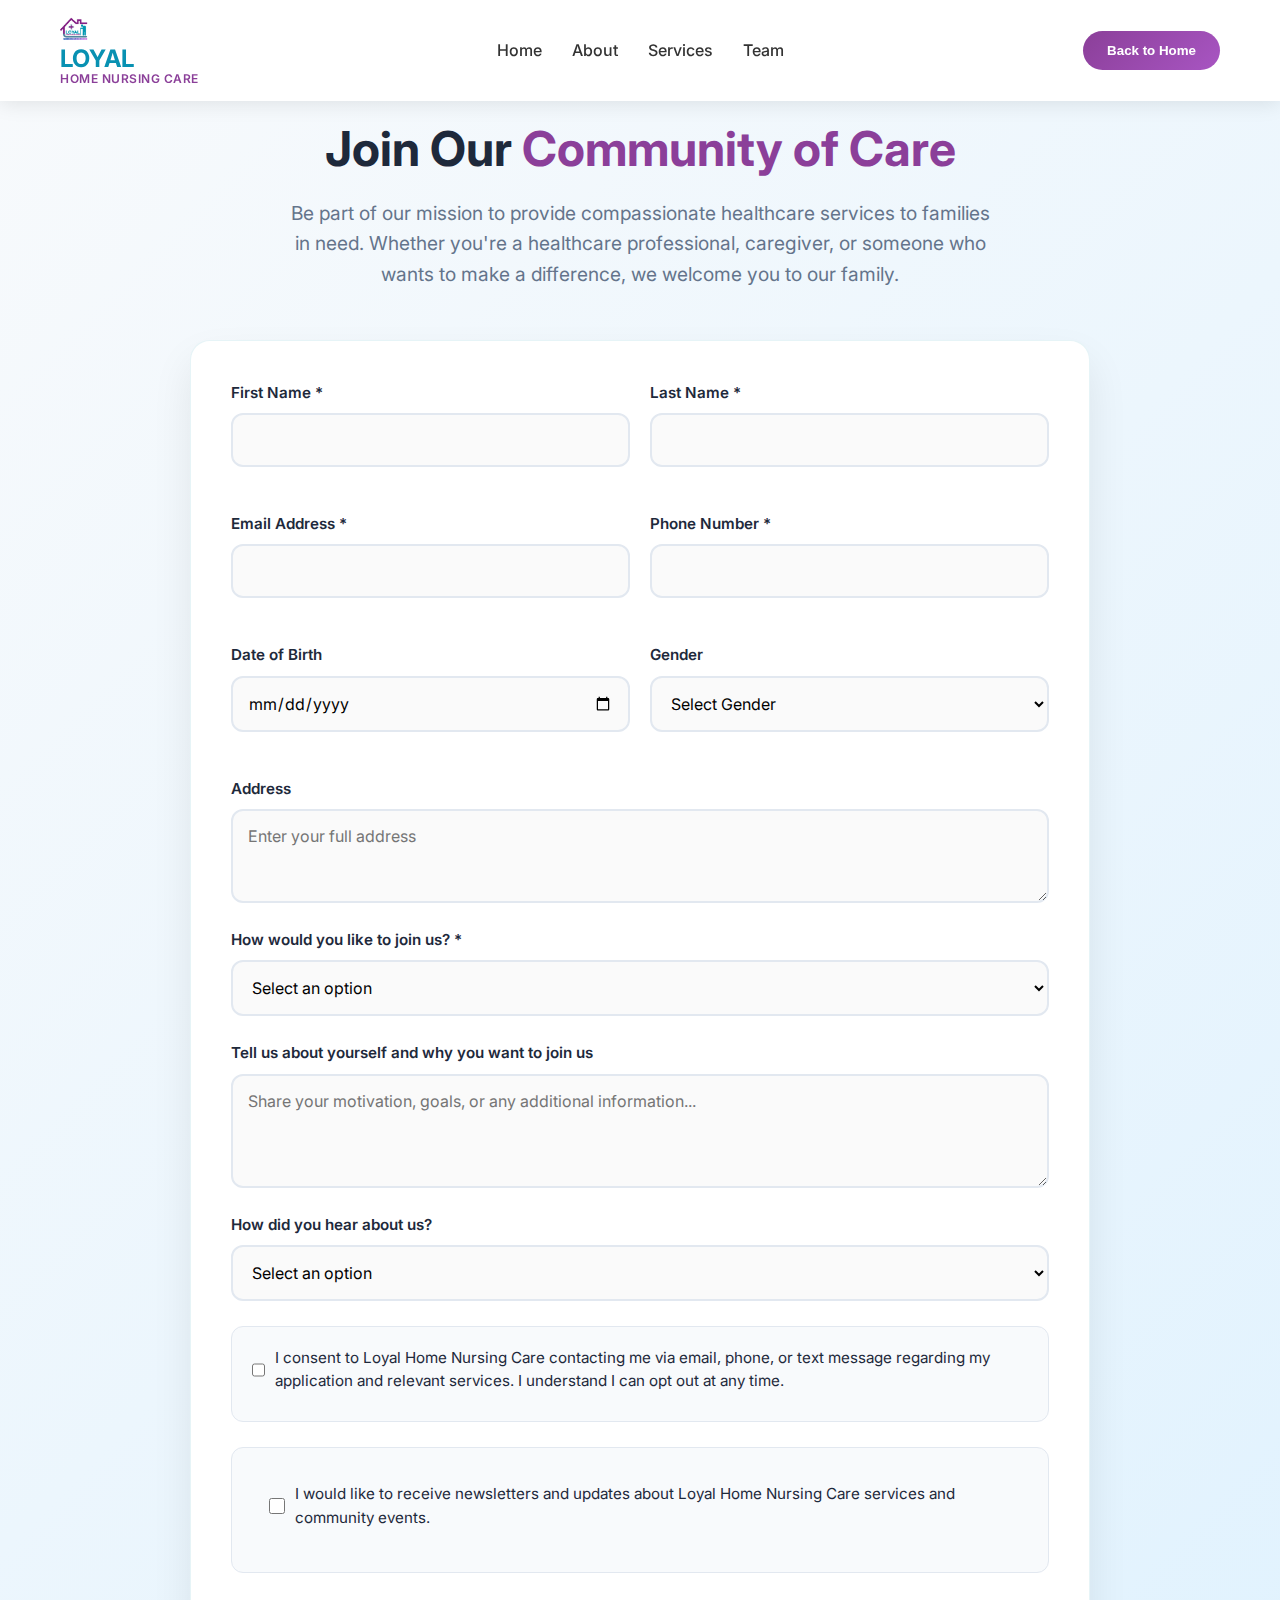
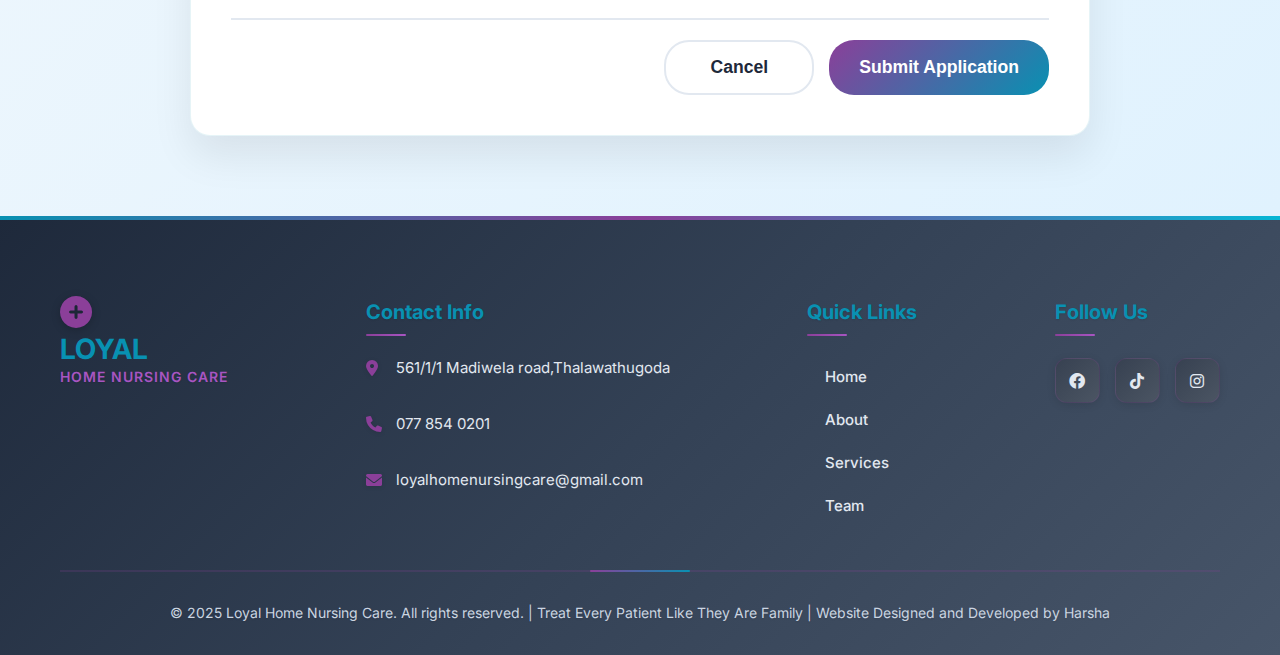
<file: join.html>
<!DOCTYPE html>
<html lang="en">
<head>
    <meta charset="UTF-8">
    <meta name="viewport" content="width=device-width, initial-scale=1.0">
    <title>Join Our Community - Loyal Home Nursing Care</title>
    <link rel="stylesheet" href="styles.css">
    <link href="https://fonts.googleapis.com/css2?family=Inter:wght@300;400;500;600;700&display=swap" rel="stylesheet">
    <link rel="stylesheet" href="https://cdnjs.cloudflare.com/ajax/libs/font-awesome/6.0.0/css/all.min.css">
</head>
<body>
    <!-- Navigation -->
    <nav class="navbar">
        <div class="nav-container">
            <div class="nav-logo">
                <img src="images/logo.jpg" alt="logo">
                <span>LOYAL</span>
                <span class="logo-subtitle">HOME NURSING CARE</span>
            </div>
            <ul class="nav-menu">
                <li class="nav-item">
                    <a href="index.html#home" class="nav-link">Home</a>
                </li>
                <li class="nav-item">
                    <a href="index.html#about" class="nav-link">About</a>
                </li>
                <li class="nav-item">
                    <a href="index.html#services" class="nav-link">Services</a>
                </li>
                <li class="nav-item">
                    <a href="index.html#team" class="nav-link">Team</a>
                </li>
            </ul>
            <button class="book-appointment-btn" onclick="window.location.href='index.html'">Back to Home</button>
            <div class="hamburger">
                <span class="bar"></span>
                <span class="bar"></span>
                <span class="bar"></span>
            </div>
        </div>
    </nav>

    <!-- Join Form Section -->
    <section class="join-page-section">
        <div class="container">
            <div class="join-page-content">
                <div class="join-page-header">
                    <h1>Join Our <span class="highlight">Community of Care</span></h1>
                    <p>Be part of our mission to provide compassionate healthcare services to families in need. Whether you're a healthcare professional, caregiver, or someone who wants to make a difference, we welcome you to our family.</p>
                </div>

                <div class="join-form-container">
                    <form id="detailedJoinForm" class="detailed-join-form">
                        <div class="form-row">
                            <div class="form-group">
                                <label for="firstName">First Name *</label>
                                <input type="text" id="firstName" name="firstName" required>
                            </div>
                            <div class="form-group">
                                <label for="lastName">Last Name *</label>
                                <input type="text" id="lastName" name="lastName" required>
                            </div>
                        </div>

                        <div class="form-row">
                            <div class="form-group">
                                <label for="email">Email Address *</label>
                                <input type="email" id="email" name="email" required>
                            </div>
                            <div class="form-group">
                                <label for="phone">Phone Number *</label>
                                <input type="tel" id="phone" name="phone" required>
                            </div>
                        </div>

                        <div class="form-row">
                            <div class="form-group">
                                <label for="dateOfBirth">Date of Birth</label>
                                <input type="date" id="dateOfBirth" name="dateOfBirth">
                            </div>
                            <div class="form-group">
                                <label for="gender">Gender</label>
                                <select id="gender" name="gender">
                                    <option value="">Select Gender</option>
                                    <option value="male">Male</option>
                                    <option value="female">Female</option>
                                    <option value="other">Other</option>
                                    <option value="prefer-not-to-say">Prefer not to say</option>
                                </select>
                            </div>
                        </div>

                        <div class="form-group">
                            <label for="address">Address</label>
                            <textarea id="address" name="address" rows="3" placeholder="Enter your full address"></textarea>
                        </div>

                        <div class="form-group">
                            <label for="interestType">How would you like to join us? *</label>
                            <select id="interestType" name="interestType" required>
                                <option value="">Select an option</option>
                                <option value="healthcare-professional">Healthcare Professional</option>
                                <option value="caregiver">Caregiver</option>
                                <option value="volunteer">Volunteer</option>
                                <option value="service-seeker">Looking for Services</option>
                                <option value="community-supporter">Community Supporter</option>
                                <option value="other">Other</option>
                            </select>
                        </div>

                        <div class="form-group" id="experienceGroup" style="display: none;">
                            <label for="experience">Years of Experience</label>
                            <select id="experience" name="experience">
                                <option value="">Select experience</option>
                                <option value="0-1">0-1 years</option>
                                <option value="1-3">1-3 years</option>
                                <option value="3-5">3-5 years</option>
                                <option value="5-10">5-10 years</option>
                                <option value="10+">10+ years</option>
                            </select>
                        </div>

                        <div class="form-group" id="specializationGroup" style="display: none;">
                            <label for="specialization">Area of Specialization</label>
                            <textarea id="specialization" name="specialization" rows="2" placeholder="e.g., Wound care, Medication management, Physiotherapy, etc."></textarea>
                        </div>

                        <div class="form-group" id="availabilityGroup" style="display: none;">
                            <label for="availability">Availability</label>
                            <div class="checkbox-group">
                                <label class="checkbox-label">
                                    <input type="checkbox" name="availability[]" value="weekday-morning">
                                    Weekday Morning
                                </label>
                                <label class="checkbox-label">
                                    <input type="checkbox" name="availability[]" value="weekday-afternoon">
                                    Weekday Afternoon
                                </label>
                                <label class="checkbox-label">
                                    <input type="checkbox" name="availability[]" value="weekday-evening">
                                    Weekday Evening
                                </label>
                                <label class="checkbox-label">
                                    <input type="checkbox" name="availability[]" value="weekend">
                                    Weekends
                                </label>
                                <label class="checkbox-label">
                                    <input type="checkbox" name="availability[]" value="on-call">
                                    On-call/Emergency
                                </label>
                            </div>
                        </div>

                        <div class="form-group">
                            <label for="message">Tell us about yourself and why you want to join us</label>
                            <textarea id="message" name="message" rows="4" placeholder="Share your motivation, goals, or any additional information..."></textarea>
                        </div>

                        <div class="form-group">
                            <label for="hearAboutUs">How did you hear about us?</label>
                            <select id="hearAboutUs" name="hearAboutUs">
                                <option value="">Select an option</option>
                                <option value="social-media">Social Media</option>
                                <option value="google-search">Google Search</option>
                                <option value="referral">Referral from friend/family</option>
                                <option value="healthcare-provider">Healthcare Provider</option>
                                <option value="community-event">Community Event</option>
                                <option value="advertisement">Advertisement</option>
                                <option value="other">Other</option>
                            </select>
                        </div>

                        <div class="form-group consent-group">
                            <label class="checkbox-label consent-label">
                                <input type="checkbox" id="consent" name="consent" required>
                                I consent to Loyal Home Nursing Care contacting me via email, phone, or text message regarding my application and relevant services. I understand I can opt out at any time.
                            </label>
                        </div>

                        <div class="form-group consent-group">
                            <label class="checkbox-label">
                                <input type="checkbox" id="newsletter" name="newsletter">
                                I would like to receive newsletters and updates about Loyal Home Nursing Care services and community events.
                            </label>
                        </div>

                        <div class="form-actions">
                            <button type="button" class="btn-secondary" onclick="window.location.href='index.html'">Cancel</button>
                            <button type="submit" class="btn-primary">Submit Application</button>
                        </div>
                    </form>
                </div>
            </div>
        </div>
    </section>

    <!-- Success Message -->
    <div id="joinSuccessMessage" class="success-message" style="display: none;">
        <div class="success-content">
            <i class="fas fa-check-circle"></i>
            <h3>Application Submitted Successfully!</h3>
            <p>Thank you for your interest in joining our community. We'll review your application and get back to you within 2-3 business days.</p>
            <button onclick="closeSuccessMessage()" class="btn-primary">Close</button>
        </div>
    </div>

    <!-- Footer -->
    <footer class="footer">
        <div class="container">
            <div class="footer-content">
                <div class="footer-logo">
                    <i class="fas fa-plus-circle"></i>
                    <span>LOYAL</span>
                    <span class="logo-subtitle">HOME NURSING CARE</span>
                </div>
                <div class="footer-contact">
                    <h3>Contact Info</h3>
                    <p><i class="fas fa-map-marker-alt"></i>561/1/1 Madiwela road,Thalawathugoda</p>
                    <p><i class="fas fa-phone"></i>077 854 0201</p>
                    <p><i class="fas fa-envelope"></i> loyalhomenursingcare@gmail.com</p>
                </div>
                <div class="footer-links">
                    <h3>Quick Links</h3>
                    <a href="#home">Home</a>
                    <a href="#about">About</a>
                    <a href="#services">Services</a>
                    <a href="#team">Team</a>
                </div>
                <div class="footer-social">
                    <h3>Follow Us</h3>
                    <div class="social-icons">
                        <a href="https://www.facebook.com/profile.php?id=61577707857128&mibextid=ZbWKwL"><i class="fab fa-facebook"></i></a>
                        <a href="https://www.tiktok.com/@loyal.home.nursin"><i class="fab fa-tiktok"></i></a>
                        <a href="#"><i class="fab fa-instagram"></i></a>
                    </div>
                </div>
            </div>
            <div class="footer-bottom">
                <p>&copy; 2025 Loyal Home Nursing Care. All rights reserved. | Treat Every Patient Like They Are Family | Website Designed and Developed by Harsha</p>
            </div>
        </div>
    </footer>

    <script>
        // Form dynamic fields based on interest type
        document.getElementById('interestType').addEventListener('change', function() {
            const value = this.value;
            const experienceGroup = document.getElementById('experienceGroup');
            const specializationGroup = document.getElementById('specializationGroup');
            const availabilityGroup = document.getElementById('availabilityGroup');
            
            // Reset display
            experienceGroup.style.display = 'none';
            specializationGroup.style.display = 'none';
            availabilityGroup.style.display = 'none';
            
            // Show relevant fields
            if (value === 'healthcare-professional' || value === 'caregiver') {
                experienceGroup.style.display = 'block';
                specializationGroup.style.display = 'block';
                availabilityGroup.style.display = 'block';
            } else if (value === 'volunteer') {
                availabilityGroup.style.display = 'block';
            }
        });

        // Form submission
        document.getElementById('detailedJoinForm').addEventListener('submit', function(e) {
            e.preventDefault();
            
            // Simulate form processing
            const submitBtn = this.querySelector('button[type="submit"]');
            const originalText = submitBtn.textContent;
            
            submitBtn.textContent = 'Processing...';
            submitBtn.disabled = true;
            
            setTimeout(function() {
                submitBtn.textContent = originalText;
                submitBtn.disabled = false;
                
                // Show success message
                document.getElementById('joinSuccessMessage').style.display = 'flex';
                
                // Reset form
                document.getElementById('detailedJoinForm').reset();
                
                // Hide dynamic fields
                document.getElementById('experienceGroup').style.display = 'none';
                document.getElementById('specializationGroup').style.display = 'none';
                document.getElementById('availabilityGroup').style.display = 'none';
            }, 2000);
        });

        function closeSuccessMessage() {
            document.getElementById('joinSuccessMessage').style.display = 'none';
        }

        // Mobile Navigation Toggle
        const hamburger = document.querySelector('.hamburger');
        const navMenu = document.querySelector('.nav-menu');

        hamburger.addEventListener('click', () => {
            hamburger.classList.toggle('active');
            navMenu.classList.toggle('active');
        });

        // Close mobile menu when clicking on a link
        document.querySelectorAll('.nav-link').forEach(n => n.addEventListener('click', () => {
            hamburger.classList.remove('active');
            navMenu.classList.remove('active');
        }));
    </script>
</body>
</html>
</file>
<file: styles.css>
/* Reset and Base Styles */
* {
    margin: 0;
    padding: 0;
    box-sizing: border-box;
}

:root {
    /* Brand Colors - Based on Loyal Home Nursing Care Logo */
    --primary-purple: #8B3F99;
    --secondary-purple: #A855C2;
    --primary-teal: #0891B2;
    --secondary-teal: #06B6D4;
    --accent-blue: #0EA5E9;
    
    /* Supporting Colors */
    --text-dark: #1e293b;
    --text-light: #64748b;
    --bg-light: #f8fafc;
    --bg-gradient-light: #e0f2fe;
    --white: #ffffff;
    --success: #10b981;
    --warning: #f59e0b;
    --error: #ef4444;
}

body {
    font-family: 'Inter', sans-serif;
    line-height: 1.6;
    color: var(--text-dark);
    overflow-x: hidden;
}

.container {
    max-width: 1200px;
    margin: 0 auto;
    padding: 0 20px;
}

/* Navigation */
.navbar {
    position: fixed;
    top: 0;
    width: 100%;
    background: rgba(255, 255, 255, 0.95);
    backdrop-filter: blur(10px);
    z-index: 1000;
    padding: 15px 0;
    box-shadow: 0 2px 20px rgba(0, 0, 0, 0.1);
}

.nav-container {
    max-width: 1200px;
    margin: 0 auto;
    padding: 0 20px;
    display: flex;
    justify-content: space-between;
    align-items: center;
}

.nav-logo {
    display: flex;
    flex-direction: column;
    align-items: flex-start;
    font-size: 24px;
    font-weight: 700;
    color: var(--primary-teal);
    line-height: 1.2;
}

.nav-logo img {
    margin-right: 10px;
    margin-bottom: 2px;
    height: 28px;
    width: auto;
    object-fit: contain;
}

.logo-subtitle {
    font-size: 12px;
    font-weight: 600;
    color: var(--primary-purple);
    letter-spacing: 0.5px;
    margin-top: -2px;
}

.nav-menu {
    display: flex;
    list-style: none;
    gap: 30px;
}

.nav-link {
    text-decoration: none;
    color: #333;
    font-weight: 500;
    transition: color 0.3s ease;
}

.nav-link:hover {
    color: var(--primary-teal);
}

.book-appointment-btn {
    background: linear-gradient(135deg, var(--primary-purple), var(--secondary-purple));
    color: white;
    border: none;
    padding: 12px 24px;
    border-radius: 25px;
    font-weight: 600;
    cursor: pointer;
    transition: all 0.3s ease;
}

.book-appointment-btn:hover {
    background: linear-gradient(135deg, var(--secondary-purple), var(--primary-purple));
    transform: translateY(-2px);
    box-shadow: 0 4px 12px rgba(139, 63, 153, 0.3);
}

.hamburger {
    display: none;
    flex-direction: column;
    cursor: pointer;
}

.bar {
    width: 25px;
    height: 3px;
    background: #333;
    margin: 3px 0;
    transition: 0.3s;
}

/* Hero Section */
.hero {
    min-height: 100vh;
    display: flex;
    align-items: center;
    background: 
        linear-gradient(
            135deg, 
            rgba(139, 63, 153, 0.8) 0%, 
            rgba(8, 145, 178, 0.7) 50%, 
            rgba(139, 63, 153, 0.6) 100%
        ),
        url('images/main_banner.jpg');
    background-size: cover;
    background-position: center;
    background-attachment: fixed;
    padding-top: 80px;
    position: relative;
}

.hero::before {
    content: '';
    position: absolute;
    top: 0;
    left: 0;
    right: 0;
    bottom: 0;
    background: linear-gradient(
        135deg, 
        rgba(248, 250, 252, 0.1) 0%, 
        rgba(224, 242, 254, 0.1) 100%
    );
    z-index: 1;
}

.hero-container {
    max-width: 1200px;
    margin: 0 auto;
    margin-left: 170px;
    padding: 0 30px;
    position: relative;
    z-index: 2;
}

.hero-content {
    display: flex;
    justify-content: flex-start;
    align-items: center;
    min-height: calc(100vh - 160px);
}

.hero-text {
    max-width: 600px;
    color: white;
}

.hero-text h1 {
    font-size: 3.5rem;
    font-weight: 700;
    color: white;
    margin-bottom: 20px;
    line-height: 1.2;
    text-shadow: 0 2px 4px rgba(0, 0, 0, 0.3);
}

.hero-text p {
    font-size: 1.2rem;
    color: rgba(255, 255, 255, 0.95);
    margin-bottom: 30px;
    line-height: 1.7;
    text-shadow: 0 1px 2px rgba(0, 0, 0, 0.2);
}

.hero-features {
    display: flex;
    flex-direction: column;
    gap: 15px;
    margin-bottom: 40px;
}

.feature {
    display: flex;
    align-items: center;
    gap: 10px;
}

.feature i {
    color: rgba(255, 255, 255, 0.9);
    font-size: 20px;
    text-shadow: 0 1px 2px rgba(0, 0, 0, 0.2);
}

.feature span {
    font-weight: 500;
    color: rgba(255, 255, 255, 0.95);
    text-shadow: 0 1px 2px rgba(0, 0, 0, 0.2);
}

.cta-button {
    background: linear-gradient(135deg, var(--primary-teal), var(--secondary-teal));
    color: white;
    border: none;
    padding: 16px 32px;
    border-radius: 30px;
    font-size: 1.1rem;
    font-weight: 600;
    cursor: pointer;
    transition: all 0.3s ease;
    box-shadow: 0 4px 15px rgba(0, 0, 0, 0.2);
}

.cta-button:hover {
    background: linear-gradient(135deg, var(--secondary-teal), var(--primary-teal));
    transform: translateY(-3px);
    box-shadow: 0 8px 25px rgba(8, 145, 178, 0.4);
}

/* Remove the old hero-image styles */

/* Services Section */
.services {
    padding: 100px 0;
    background: #fff;
}

.section-header {
    text-align: center;
    margin-bottom: 60px;
}

.section-subtitle {
    display: inline-block;
    background: linear-gradient(135deg, #f0f4ff, #e0f2fe);
    color: var(--primary-teal);
    padding: 8px 20px;
    border-radius: 20px;
    font-size: 0.9rem;
    font-weight: 600;
    margin-bottom: 15px;
    border: 1px solid var(--secondary-teal);
}

.section-header h2 {
    font-size: 2.5rem;
    font-weight: 700;
    color: var(--text-dark);
}

.highlight {
    color: var(--primary-purple);
}

.services-grid {
    display: grid;
    grid-template-columns: repeat(auto-fit, minmax(280px, 1fr));
    gap: 30px;
}

.service-card {
    background: #fff;
    padding: 40px 30px;
    border-radius: 20px;
    text-align: center;
    transition: all 0.3s ease;
    border: 1px solid #e2e8f0;
    position: relative;
}

.service-card:nth-child(1) {
    background: linear-gradient(135deg, #f3e8ff, #e9d5ff);
    border: 1px solid rgba(139, 63, 153, 0.2);
}

.service-card:nth-child(2) {
    background: linear-gradient(135deg, #e6fffa, #a7f3d0);
    border: 1px solid rgba(8, 145, 178, 0.2);
}

.service-card:nth-child(3) {
    background: linear-gradient(135deg, #fef3c7, #fde68a);
    border: 1px solid rgba(245, 158, 11, 0.2);
}

.service-card:nth-child(4) {
    background: linear-gradient(135deg, #e0f2fe, #bae6fd);
    border: 1px solid rgba(14, 165, 233, 0.2);
}

.service-card:nth-child(5) {
    background: linear-gradient(135deg, #e0f2fe, #c8ffa8);
    border: 1px solid rgba(14, 165, 233, 0.2);
}

.service-card:nth-child(6) {
    background: linear-gradient(135deg, #e0f2fe, #e3a5f1);
    border: 1px solid rgba(14, 165, 233, 0.2);
}

.service-card:hover {
    transform: translateY(-10px);
    box-shadow: 0 20px 40px rgba(0, 0, 0, 0.1);
}

.service-icon {
    width: 80px;
    height: 80px;
    border-radius: 50%;
    display: flex;
    align-items: center;
    justify-content: center;
    margin: 0 auto 25px;
    font-size: 32px;
}

.service-icon.medication {
    background: linear-gradient(135deg, var(--primary-purple), var(--secondary-purple));
    color: white;
}

.service-icon.nursing {
    background: linear-gradient(135deg, var(--primary-teal), var(--secondary-teal));
    color: white;
}

.service-icon.chronic {
    background: linear-gradient(135deg, var(--warning), #f59e0b);
    color: white;
}

.service-icon.rehabilitation {
    background: linear-gradient(135deg, var(--accent-blue), #0ea5e9);
    color: white;
}

.service-icon.wound-care {
    background: linear-gradient(135deg, var(--success), #10b981);
    color: white;
}

.service-icon.physiotherapy {
    background: linear-gradient(135deg, var(--primary-purple), var(--secondary-purple));
    color: white;
}

.service-card h3 {
    font-size: 1.3rem;
    font-weight: 600;
    color: var(--text-dark);
    margin-bottom: 15px;
}

.service-card p {
    color: var(--text-light);
    line-height: 1.6;
    margin-bottom: 20px;
}

.service-link {
    color: var(--primary-teal);
    text-decoration: none;
    font-weight: 600;
    transition: color 0.3s ease;
}

.service-link:hover {
    color: var(--primary-purple);
}

/* Why Choose Section */
.why-choose {
    padding: 100px 0;
    background: #f8fafc;
}

.why-choose-content {
    display: grid;
    grid-template-columns: 1fr 1fr;
    gap: 60px;
    align-items: center;
}

.why-choose-text h2 {
    font-size: 2.5rem;
    font-weight: 700;
    color: var(--text-dark);
    margin-bottom: 40px;
}

.feature-list {
    display: flex;
    flex-direction: column;
    gap: 30px;
}

.feature-item {
    display: flex;
    gap: 20px;
    align-items: flex-start;
}

.feature-number {
    width: 40px;
    height: 40px;
    background: linear-gradient(135deg, var(--primary-purple), var(--secondary-purple));
    color: white;
    border-radius: 50%;
    display: flex;
    align-items: center;
    justify-content: center;
    font-weight: 700;
    flex-shrink: 0;
}

.feature-content h4 {
    font-size: 1.2rem;
    font-weight: 600;
    color: var(--text-dark);
    margin-bottom: 8px;
}

.feature-content p {
    color: var(--text-light);
    line-height: 1.6;
}

.why-choose-image img {
    width: 100%;
    height: auto;
    border-radius: 20px;
    box-shadow: 0 15px 40px rgba(0, 0, 0, 0.1);
}

/* Community Section */
.community {
    padding: 80px 0;
    background: linear-gradient(135deg, #e0f2fe 0%, #bae6fd 100%);
    text-align: center;
}

.community-content h2 {
    font-size: 2.2rem;
    font-weight: 700;
    color: var(--text-dark);
    margin-bottom: 15px;
}

.community-content p {
    font-size: 1.1rem;
    color: var(--text-light);
    margin-bottom: 30px;
}

.community-btn {
    background: linear-gradient(135deg, var(--primary-purple), var(--secondary-purple));
    color: white;
    border: none;
    padding: 14px 28px;
    border-radius: 25px;
    font-weight: 600;
    cursor: pointer;
    transition: all 0.3s ease;
}

.community-btn:hover {
    background: linear-gradient(135deg, var(--secondary-purple), var(--primary-purple));
    transform: translateY(-2px);
    box-shadow: 0 4px 12px rgba(139, 63, 153, 0.3);
}

/* About Section */
.about {
    padding: 100px 0;
    background: #fff;
}

.about-content {
    display: grid;
    grid-template-columns: 1fr 1fr;
    gap: 60px;
    align-items: center;
}

.about-image img {
    width: 100%;
    height: auto;
    border-radius: 20px;
    box-shadow: 0 15px 40px rgba(0, 0, 0, 0.1);
}

.about-text h2 {
    font-size: 2.5rem;
    font-weight: 700;
    color: var(--text-dark);
    margin-bottom: 20px;
}

.about-text p {
    font-size: 1.1rem;
    color: var(--text-light);
    line-height: 1.7;
    margin-bottom: 30px;
}

.about-stats {
    margin-bottom: 30px;
}

.stat-badge {
    display: inline-flex;
    flex-direction: column;
    align-items: center;
    background: var(--white);
    border: 2px solid var(--primary-teal);
    border-radius: 50%;
    width: 120px;
    height: 120px;
    justify-content: center;
    box-shadow: 0 4px 12px rgba(8, 145, 178, 0.1);
}

.stat-number {
    font-size: 2rem;
    font-weight: 700;
    color: var(--primary-teal);
}

.stat-label {
    font-size: 0.9rem;
    color: var(--text-light);
    text-align: center;
}

.about-btn {
    background: linear-gradient(135deg, var(--primary-teal), var(--secondary-teal));
    color: white;
    border: none;
    padding: 14px 28px;
    border-radius: 25px;
    font-weight: 600;
    cursor: pointer;
    transition: all 0.3s ease;
}

.about-btn:hover {
    background: linear-gradient(135deg, var(--secondary-teal), var(--primary-teal));
    transform: translateY(-2px);
    box-shadow: 0 4px 12px rgba(8, 145, 178, 0.3);
}

/* Team Section */
.team {
    padding: 100px 0;
    background: #f8fafc;
}

.team-content {
    display: grid;
    grid-template-columns: 1fr 1fr;
    gap: 60px;
}

.team-text h2 {
    font-size: 2.5rem;
    font-weight: 700;
    color: var(--text-dark);
    margin-bottom: 40px;
}

.team-grid {
    display: grid;
    grid-template-columns: 1fr 1fr;
    gap: 20px;
    margin-bottom: 40px;
}

.team-member {
    text-align: center;
}

.team-member img {
    width: 80px;
    height: 80px;
    border-radius: 50%;
    object-fit: cover;
    margin-bottom: 15px;
    box-shadow: 0 4px 12px rgba(0, 0, 0, 0.1);
    border: 3px solid var(--secondary-teal);
}

.team-member h4 {
    font-size: 1.1rem;
    font-weight: 600;
    color: var(--text-dark);
    margin-bottom: 5px;
}

.team-member p {
    color: var(--text-light);
    font-size: 0.9rem;
}

.team-btn {
    background: linear-gradient(135deg, var(--primary-teal), var(--secondary-teal));
    color: white;
    border: none;
    padding: 14px 28px;
    border-radius: 25px;
    font-weight: 600;
    cursor: pointer;
    transition: all 0.3s ease;
}

.team-btn:hover {
    background: linear-gradient(135deg, var(--secondary-teal), var(--primary-teal));
    box-shadow: 0 4px 12px rgba(8, 145, 178, 0.3);
}

.testimonials {
    background: var(--white);
    padding: 40px;
    border-radius: 20px;
    box-shadow: 0 10px 30px rgba(0, 0, 0, 0.1);
    border: 1px solid rgba(8, 145, 178, 0.1);
}

.testimonials h3 {
    font-size: 1.5rem;
    font-weight: 600;
    color: var(--text-dark);
    margin-bottom: 20px;
}

.stars {
    color: var(--warning);
    margin-bottom: 15px;
    font-size: 1.2rem;
}

.testimonial p {
    color: var(--text-light);
    line-height: 1.6;
    margin-bottom: 20px;
    font-style: italic;
}

.author-avatars {
    display: flex;
    margin-bottom: 10px;
}

.author-avatars img {
    width: 30px;
    height: 30px;
    border-radius: 50%;
    margin-right: -5px;
    border: 2px solid var(--white);
    object-fit: cover;
}

.testimonial-author span {
    color: var(--text-light);
    font-size: 0.9rem;
}

/* Stats Section */
.stats {
    padding: 80px 0;
    background: linear-gradient(135deg, #f3e8ff 0%, #e9d5ff 100%);
}

.stats-grid {
    display: grid;
    grid-template-columns: repeat(auto-fit, minmax(200px, 1fr));
    gap: 40px;
    text-align: center;
}

.stat-item h3 {
    font-size: 3rem;
    font-weight: 700;
    color: var(--primary-purple);
    margin-bottom: 10px;
}

.stat-item p {
    color: var(--text-light);
    font-weight: 500;
}

/* Booking Section */
.booking {
    padding: 100px 0;
    background: #fff;
}

.booking-content {
    display: grid;
    grid-template-columns: 1fr 1fr;
    gap: 60px;
    align-items: flex-start;
}

.booking-form {
    background: var(--bg-light);
    padding: 40px;
    border-radius: 20px;
    border: 1px solid rgba(8, 145, 178, 0.1);
}

.booking-form h2 {
    font-size: 2rem;
    font-weight: 700;
    color: var(--text-dark);
    margin-bottom: 30px;
}

.form-row {
    display: grid;
    grid-template-columns: 1fr 1fr;
    gap: 15px;
    margin-bottom: 20px;
}

.booking-form input,
.booking-form textarea {
    padding: 15px;
    border: 1px solid #e2e8f0;
    border-radius: 10px;
    font-size: 1rem;
    transition: border-color 0.3s ease;
}

.booking-form input:focus,
.booking-form textarea:focus {
    outline: none;
    border-color: var(--primary-teal);
    box-shadow: 0 0 0 3px rgba(8, 145, 178, 0.1);
}

.booking-form textarea {
    resize: vertical;
    min-height: 100px;
    margin-bottom: 20px;
    grid-column: 1 / -1;
}

.booking-form button {
    width: 100%;
    background: linear-gradient(135deg, var(--primary-purple), var(--secondary-purple));
    color: white;
    border: none;
    padding: 16px;
    border-radius: 10px;
    font-size: 1.1rem;
    font-weight: 600;
    cursor: pointer;
    transition: all 0.3s ease;
}

.booking-form button:hover {
    background: linear-gradient(135deg, var(--secondary-purple), var(--primary-purple));
    transform: translateY(-2px);
    box-shadow: 0 4px 12px rgba(139, 63, 153, 0.3);
}

.how-we-work h3 {
    font-size: 1.8rem;
    font-weight: 700;
    color: var(--text-dark);
    margin-bottom: 30px;
}

.work-steps {
    display: flex;
    flex-direction: column;
    gap: 30px;
}

.work-step {
    display: flex;
    gap: 20px;
    align-items: flex-start;
}

.step-number {
    width: 40px;
    height: 40px;
    background: linear-gradient(135deg, var(--primary-teal), var(--secondary-teal));
    color: white;
    border-radius: 50%;
    display: flex;
    align-items: center;
    justify-content: center;
    font-weight: 700;
    flex-shrink: 0;
}

.work-step h4 {
    font-size: 1.2rem;
    font-weight: 600;
    color: var(--text-dark);
    margin-bottom: 8px;
}

.work-step p {
    color: var(--text-light);
    line-height: 1.6;
}

/* Footer */
.footer {
    background: linear-gradient(135deg, #1e293b 0%, #334155 50%, #475569 100%);
    color: #e2e8f0;
    padding: 80px 0 30px;
    position: relative;
    overflow: hidden;
}

.footer::before {
    content: '';
    position: absolute;
    top: 0;
    left: 0;
    right: 0;
    height: 4px;
    background: linear-gradient(90deg, var(--primary-teal) 0%, var(--primary-purple) 50%, var(--secondary-teal) 100%);
}

.footer-content {
    display: flex;
    justify-content: space-between;
    align-items: flex-start;
    margin-bottom: 50px;
    gap: 40px;
}


.footer-logo {
    display: flex;
    flex-direction: column;
    align-items: flex-start;
    font-size: 28px;
    font-weight: 700;
    color: var(--primary-teal);
    line-height: 1.2;
    max-width: 280px;
}

.footer-logo i {
    margin-right: 12px;
    font-size: 32px;
    color: var(--primary-purple);
    margin-bottom: 5px;
    filter: drop-shadow(0 2px 4px rgba(0, 0, 0, 0.2));
}

.footer-logo .logo-subtitle {
    font-size: 14px;
    font-weight: 600;
    color: var(--secondary-purple);
    letter-spacing: 1px;
    margin-top: 2px;
    text-shadow: 0 1px 2px rgba(0, 0, 0, 0.1);
}

.footer-contact {
    display: flex;
    flex-direction: column;
    max-width: 320px;
}

.footer-contact h3 {
    color: var(--primary-teal);
    font-size: 20px;
    font-weight: 700;
    margin-bottom: 12px;
    text-shadow: 0 1px 2px rgba(0, 0, 0, 0.1);
    position: relative;
}

.footer-contact h3::after {
    content: '';
    position: absolute;
    bottom: -8px;
    left: 0;
    width: 40px;
    height: 2px;
    background: linear-gradient(90deg, var(--primary-purple), var(--secondary-purple));
    border-radius: 1px;
}

.footer-contact p {
    display: flex;
    align-items: center;
    gap: 12px;
    color: #e2e8f0;
    font-size: 15px;
    margin: 8px 0;
    padding: 8px 0;
    transition: color 0.3s ease;
}

.footer-contact p:hover {
    color: var(--primary-teal);
}

.footer-contact p i {
    color: var(--primary-purple);
    width: 18px;
    font-size: 16px;
    flex-shrink: 0;
    filter: drop-shadow(0 1px 2px rgba(0, 0, 0, 0.1));
}

.footer-links {
    display: flex;
    flex-direction: column;
    gap: 15px;
    max-width: 180px;
}

.footer-links h3 {
    color: var(--primary-teal);
    font-size: 20px;
    font-weight: 700;
    margin-bottom: 20px;
    text-shadow: 0 1px 2px rgba(0, 0, 0, 0.1);
    position: relative;
}

.footer-links h3::after {
    content: '';
    position: absolute;
    bottom: -8px;
    left: 0;
    width: 40px;
    height: 2px;
    background: linear-gradient(90deg, var(--primary-purple), var(--secondary-purple));
    border-radius: 1px;
}

.footer-links a {
    color: #e2e8f0;
    text-decoration: none;
    font-weight: 500;
    font-size: 15px;
    padding: 2px 0;
    transition: all 0.3s ease;
    position: relative;
    border-left: 3px solid transparent;
    padding-left: 15px;
}

.footer-links a:hover {
    color: var(--primary-teal);
    border-left-color: var(--primary-purple);
    padding-left: 20px;
    text-shadow: 0 1px 2px rgba(0, 0, 0, 0.1);
}

.footer-social {
    display: flex;
    flex-direction: column;
    align-items: flex-start;
    gap: 20px;
    max-width: 200px;
}

.footer-social h3 {
    color: var(--primary-teal);
    font-size: 20px;
    font-weight: 700;
    margin-bottom: 10px;
    text-shadow: 0 1px 2px rgba(0, 0, 0, 0.1);
    position: relative;
}

.footer-social h3::after {
    content: '';
    position: absolute;
    bottom: -8px;
    left: 0;
    width: 40px;
    height: 2px;
    background: linear-gradient(90deg, var(--primary-purple), var(--secondary-purple));
    border-radius: 1px;
}

.social-icons {
    display: flex;
    gap: 15px;
    flex-wrap: wrap;
}

.footer-social a {
    width: 45px;
    height: 45px;
    background: linear-gradient(135deg, #374151, #4b5563);
    color: #e2e8f0;
    border-radius: 12px;
    display: flex;
    align-items: center;
    justify-content: center;
    transition: all 0.3s ease;
    text-decoration: none;
    border: 1px solid rgba(139, 63, 153, 0.2);
    box-shadow: 0 2px 8px rgba(0, 0, 0, 0.1);
}

.footer-social a:hover {
    background: linear-gradient(135deg, var(--primary-purple), var(--secondary-purple));
    color: white;
    transform: translateY(-3px) scale(1.05);
    box-shadow: 0 8px 20px rgba(139, 63, 153, 0.4);
    border-color: var(--primary-purple);
}

.footer-bottom {
    text-align: center;
    padding-top: 30px;
    margin-top: 20px;
    border-top: 2px solid rgba(139, 63, 153, 0.2);
    color: #cbd5e1;
    font-size: 14px;
    position: relative;
}

.footer-bottom::before {
    content: '';
    position: absolute;
    top: -2px;
    left: 50%;
    transform: translateX(-50%);
    width: 100px;
    height: 2px;
    background: linear-gradient(90deg, var(--primary-purple), var(--primary-teal));
    border-radius: 1px;
}

.footer-bottom p {
    margin: 0;
    line-height: 1.6;
    text-shadow: 0 1px 2px rgba(0, 0, 0, 0.1);
}

/* Responsive Design */
@media (max-width: 1024px) {
    .hero-container {
        margin-left: 80px;
        padding: 0 20px;
    }
    
    .hero-text h1 {
        font-size: 3rem;
    }
    
    .hero-text p {
        font-size: 1.1rem;
    }
}

@media (max-width: 768px) {
    .hero-container {
        margin: 0 auto;
        padding: 0 20px;
    }
    
    .hamburger {
        display: flex;
    }
    
    .nav-menu {
        position: fixed;
        left: -100%;
        top: 70px;
        flex-direction: column;
        background-color: white;
        width: 100%;
        text-align: center;
        transition: 0.3s;
        box-shadow: 0 10px 27px rgba(0, 0, 0, 0.05);
        padding: 20px 0;
    }
    
    .nav-menu.active {
        left: 0;
    }
    
    .hero {
        background-attachment: scroll;
        min-height: 80vh;
    }
    
    .hero-content {
        justify-content: center;
        text-align: center;
        min-height: calc(80vh - 120px);
    }
    
    .hero-text {
        max-width: 100%;
    }
    
    .hero-text h1 {
        font-size: 2.5rem;
    }
    
    .hero-text p {
        font-size: 1.1rem;
    }
    
    .why-choose-content,
    .about-content,
    .team-content,
    .booking-content {
        grid-template-columns: 1fr;
        gap: 40px;
    }
    
    .services-grid {
        grid-template-columns: 1fr; 
    }
    
    .team-grid {
        grid-template-columns: 1fr 1fr;
        gap: 30px;
    }
    
    .stats-grid {
        grid-template-columns: repeat(2, 1fr);
        gap: 30px;
    }
    
    .form-row {
        grid-template-columns: 1fr;
    }
    
    .footer-content {
        flex-direction: column;
        gap: 40px;
        text-align: center;
        align-items: center;
    }
    
    .footer-logo,
    .footer-contact,
    .footer-links,
    .footer-social {
        max-width: 100%;
        text-align: center;
        align-items: center;
    }
    
    .footer-links {
        order: 2;
    }
    
    .footer-social {
        order: 3;
    }
    
    .footer-contact p,
    .footer-links a {
        justify-content: center;
    }
    
    .social-icons {
        justify-content: center;
    }
}

@media (max-width: 480px) {
    .hero-container {
        margin: 0 auto;
        padding: 0 15px;
    }
    
    .hero {
        min-height: 70vh;
        padding-top: 60px;
    }
    
    .hero-content {
        min-height: calc(70vh - 100px);
    }
    
    .hero-text h1 {
        font-size: 2rem;
    }
    
    .hero-text p {
        font-size: 1rem;
    }
    
    .cta-button {
        padding: 14px 28px;
        font-size: 1rem;
    }
    
    .section-header h2 {
        font-size: 2rem;
    }
    
    .why-choose-text h2,
    .about-text h2,
    .team-text h2 {
        font-size: 2rem;
    }
    
    .team-grid {
        grid-template-columns: 1fr;
    }
    
    .stats-grid {
        grid-template-columns: 1fr;
    }
}

/* Extra small screens */
@media (max-width: 360px) {
    .hero-container {
        padding: 0 10px;
    }
    
    .hero-text h1 {
        font-size: 1.8rem;
    }
    
    .hero-text p {
        font-size: 0.95rem;
    }
    
    .cta-button {
        padding: 12px 24px;
        font-size: 0.95rem;
    }
    
    .hero-features {
        gap: 10px;
        margin-bottom: 30px;
    }
}

/* Smooth scrolling */
html {
    scroll-behavior: smooth;
}

/* Custom scrollbar */
::-webkit-scrollbar {
    width: 8px;
}

::-webkit-scrollbar-track {
    background: #f1f5f9;
}

::-webkit-scrollbar-thumb {
    background: #cbd5e1;
    border-radius: 4px;
}

::-webkit-scrollbar-thumb:hover {
    background: #94a3b8;
}

/* Modal Styles */
.modal {
    display: none;
    position: fixed;
    z-index: 2000;
    left: 0;
    top: 0;
    width: 100vw;
    height: 100vh;
    overflow: auto;
    background: rgba(139, 63, 153, 0.15);
    backdrop-filter: blur(2px);
    justify-content: center;
    align-items: center;
}
.modal.show {
    display: flex;
}
.modal-content {
    background: var(--white);
    margin: auto;
    border-radius: 18px;
    padding: 32px 28px 24px 28px;
    max-width: 400px;
    width: 90%;
    box-shadow: 0 8px 32px rgba(139, 63, 153, 0.18), 0 1.5px 8px rgba(8, 145, 178, 0.10);
    position: relative;
    animation: modalFadeIn 0.3s;
}
@keyframes modalFadeIn {
    from { transform: translateY(40px); opacity: 0; }
    to { transform: translateY(0); opacity: 1; }
}
.close-modal {
    position: absolute;
    top: 18px;
    right: 22px;
    font-size: 1.5rem;
    color: var(--primary-purple);
    cursor: pointer;
    transition: color 0.2s;
}
.close-modal:hover {
    color: var(--primary-teal);
}
.modal-title {
    color: var(--primary-purple);
    font-size: 1.5rem;
    font-weight: 700;
    margin-bottom: 18px;
    text-align: center;
}
.modal-form {
    display: flex;
    flex-direction: column;
    gap: 12px;
}
.modal-form label {
    font-weight: 500;
    color: var(--primary-teal);
    margin-bottom: 2px;
}
.modal-form input,
.modal-form textarea {
    padding: 10px 12px;
    border: 1.5px solid var(--primary-purple);
    border-radius: 8px;
    font-size: 1rem;
    color: var(--text-dark);
    background: var(--bg-light);
    transition: border-color 0.2s;
}
.modal-form input:focus,
.modal-form textarea:focus {
    border-color: var(--primary-teal);
    outline: none;
}
.modal-form textarea {
    min-height: 60px;
    resize: vertical;
}
.modal-submit {
    background: linear-gradient(135deg, var(--primary-purple), var(--primary-teal));
    color: #fff;
    border: none;
    padding: 12px 0;
    border-radius: 25px;
    font-weight: 600;
    font-size: 1.1rem;
    margin-top: 8px;
    cursor: pointer;
    transition: background 0.3s, transform 0.2s;
}
.modal-submit:hover {
    background: linear-gradient(135deg, var(--primary-teal), var(--primary-purple));
    transform: translateY(-2px);
    box-shadow: 0 4px 12px rgba(8, 145, 178, 0.18);
}

/* Join Page Styles */
.join-page-section {
    padding: 120px 0 80px;
    background: linear-gradient(135deg, var(--bg-light) 0%, var(--bg-gradient-light) 100%);
    min-height: 100vh;
}

.join-page-content {
    max-width: 900px;
    margin: 0 auto;
}

.join-page-header {
    text-align: center;
    margin-bottom: 50px;
}

.join-page-header h1 {
    font-size: 3rem;
    font-weight: 700;
    color: var(--text-dark);
    margin-bottom: 20px;
    line-height: 1.2;
}

.join-page-header p {
    font-size: 1.2rem;
    color: var(--text-light);
    max-width: 700px;
    margin: 0 auto;
    line-height: 1.6;
}

.join-form-container {
    background: var(--white);
    border-radius: 20px;
    padding: 40px;
    box-shadow: 0 20px 40px rgba(0, 0, 0, 0.08);
    border: 1px solid rgba(8, 145, 178, 0.1);
}

.detailed-join-form {
    display: flex;
    flex-direction: column;
    gap: 25px;
}

.form-row {
    display: grid;
    grid-template-columns: 1fr 1fr;
    gap: 20px;
}

.form-group {
    display: flex;
    flex-direction: column;
}

.form-group label {
    font-weight: 600;
    color: var(--text-dark);
    margin-bottom: 8px;
    font-size: 0.95rem;
}

.form-group input,
.form-group select,
.form-group textarea {
    padding: 15px;
    border: 2px solid #e2e8f0;
    border-radius: 12px;
    font-size: 1rem;
    transition: all 0.3s ease;
    font-family: 'Inter', sans-serif;
    background: #fafafa;
}

.form-group input:focus,
.form-group select:focus,
.form-group textarea:focus {
    outline: none;
    border-color: var(--primary-teal);
    background: var(--white);
    box-shadow: 0 0 0 3px rgba(8, 145, 178, 0.1);
}

.form-group textarea {
    resize: vertical;
    min-height: 80px;
}

.checkbox-group {
    display: grid;
    grid-template-columns: repeat(auto-fit, minmax(200px, 1fr));
    gap: 15px;
    margin-top: 10px;
}

.checkbox-label {
    display: flex;
    align-items: center;
    gap: 10px;
    font-weight: 400 !important;
    cursor: pointer;
    padding: 12px 15px;
    background: #f8fafc;
    border-radius: 8px;
    transition: background 0.3s ease;
    border: 2px solid transparent;
}

.checkbox-label:hover {
    background: #e0f2fe;
    border-color: var(--primary-teal);
}

.checkbox-label input[type="checkbox"] {
    width: 18px;
    height: 18px;
    accent-color: var(--primary-teal);
    margin: 0;
    padding: 0;
    background: transparent;
}

.consent-group {
    background: #f8fafc;
    padding: 20px;
    border-radius: 12px;
    border: 1px solid #e2e8f0;
}

.consent-label {
    background: transparent !important;
    padding: 0 !important;
    border: none !important;
    font-size: 0.95rem;
    line-height: 1.5;
}

.form-actions {
    display: flex;
    gap: 15px;
    justify-content: flex-end;
    margin-top: 20px;
    padding-top: 20px;
    border-top: 2px solid #e2e8f0;
}

.btn-primary,
.btn-secondary {
    padding: 15px 30px;
    border-radius: 25px;
    font-weight: 600;
    font-size: 1.1rem;
    cursor: pointer;
    transition: all 0.3s ease;
    border: none;
    min-width: 150px;
}

.btn-primary {
    background: linear-gradient(135deg, var(--primary-purple), var(--primary-teal));
    color: var(--white);
}

.btn-primary:hover {
    background: linear-gradient(135deg, var(--primary-teal), var(--primary-purple));
    transform: translateY(-2px);
    box-shadow: 0 8px 25px rgba(8, 145, 178, 0.25);
}

.btn-secondary {
    background: var(--white);
    color: var(--text-dark);
    border: 2px solid #e2e8f0;
}

.btn-secondary:hover {
    background: #f8fafc;
    border-color: var(--primary-teal);
    color: var(--primary-teal);
}

.success-message {
    position: fixed;
    top: 0;
    left: 0;
    width: 100%;
    height: 100%;
    background: rgba(0, 0, 0, 0.8);
    display: flex;
    justify-content: center;
    align-items: center;
    z-index: 10000;
    backdrop-filter: blur(5px);
}

.success-content {
    background: var(--white);
    padding: 40px;
    border-radius: 20px;
    text-align: center;
    max-width: 500px;
    margin: 20px;
    box-shadow: 0 20px 40px rgba(0, 0, 0, 0.2);
}

.success-content i {
    font-size: 4rem;
    color: var(--success);
    margin-bottom: 20px;
}

.success-content h3 {
    font-size: 1.8rem;
    color: var(--text-dark);
    margin-bottom: 15px;
}

.success-content p {
    color: var(--text-light);
    margin-bottom: 25px;
    line-height: 1.6;
}

/* Enhanced Modal Styles */
.modal {
    position: fixed;
    top: 0;
    left: 0;
    width: 100%;
    height: 100%;
    background: rgba(0, 0, 0, 0.8);
    display: flex;
    justify-content: center;
    align-items: center;
    z-index: 9999;
    opacity: 0;
    visibility: hidden;
    transition: all 0.3s ease;
    backdrop-filter: blur(5px);
}

.modal.show {
    opacity: 1;
    visibility: visible;
}

.modal-content {
    background: var(--white);
    padding: 40px;
    border-radius: 20px;
    max-width: 500px;
    width: 90%;
    max-height: 80vh;
    overflow-y: auto;
    position: relative;
    transform: scale(0.8);
    transition: transform 0.3s ease;
    box-shadow: 0 20px 40px rgba(0, 0, 0, 0.15);
}

.modal.show .modal-content {
    transform: scale(1);
}

.close-modal {
    position: absolute;
    top: 15px;
    right: 20px;
    font-size: 2rem;
    cursor: pointer;
    color: var(--text-light);
    transition: color 0.3s ease;
    background: none;
    border: none;
    width: 35px;
    height: 35px;
    border-radius: 50%;
    display: flex;
    align-items: center;
    justify-content: center;
}

.close-modal:hover {
    color: var(--primary-teal);
    background: #f8fafc;
}

.modal-title {
    font-size: 2rem;
    font-weight: 700;
    color: var(--text-dark);
    margin-bottom: 25px;
    text-align: center;
}

.modal-form {
    display: flex;
    flex-direction: column;
    gap: 20px;
}

/* Choice Modal Styles */
.choice-modal-content {
    max-width: 700px;
    padding: 50px 40px;
}

.join-options {
    display: grid;
    grid-template-columns: 1fr 1fr;
    gap: 30px;
    margin-top: 30px;
}

.join-option {
    background: linear-gradient(135deg, #f8fafc 0%, #e0f2fe 100%);
    border: 2px solid transparent;
    border-radius: 20px;
    padding: 30px;
    text-align: center;
    cursor: pointer;
    transition: all 0.3s ease;
    position: relative;
    overflow: hidden;
}

.join-option:hover {
    border-color: var(--primary-teal);
    transform: translateY(-5px);
    box-shadow: 0 15px 30px rgba(8, 145, 178, 0.15);
}

.join-option:hover::before {
    content: '';
    position: absolute;
    top: 0;
    left: 0;
    right: 0;
    bottom: 0;
    background: linear-gradient(135deg, var(--primary-teal), var(--primary-purple));
    opacity: 0.05;
    z-index: 0;
}

.join-option * {
    position: relative;
    z-index: 1;
}

.option-icon {
    width: 80px;
    height: 80px;
    margin: 0 auto 20px;
    background: linear-gradient(135deg, var(--primary-purple), var(--primary-teal));
    border-radius: 50%;
    display: flex;
    align-items: center;
    justify-content: center;
    transition: transform 0.3s ease;
}

.join-option:hover .option-icon {
    transform: scale(1.1);
}

.option-icon i {
    font-size: 2.5rem;
    color: var(--white);
}

.join-option h3 {
    font-size: 1.5rem;
    font-weight: 700;
    color: var(--text-dark);
    margin-bottom: 15px;
}

.join-option p {
    color: var(--text-light);
    line-height: 1.6;
    margin-bottom: 25px;
    font-size: 1rem;
}

.option-btn {
    background: linear-gradient(135deg, var(--primary-purple), var(--primary-teal));
    color: var(--white);
    border: none;
    padding: 12px 25px;
    border-radius: 25px;
    font-weight: 600;
    cursor: pointer;
    transition: all 0.3s ease;
    font-size: 1rem;
    width: 100%;
}

.option-btn:hover {
    background: linear-gradient(135deg, var(--primary-teal), var(--primary-purple));
    transform: translateY(-2px);
    box-shadow: 0 5px 15px rgba(8, 145, 178, 0.25);
}

/* Responsive Design for Join Page */
@media (max-width: 768px) {
    .join-page-header h1 {
        font-size: 2.5rem;
    }
    
    .join-page-header p {
        font-size: 1.1rem;
    }
    
    .join-form-container {
        padding: 25px;
        margin: 0 15px;
    }
    
    .form-row {
        grid-template-columns: 1fr;
        gap: 15px;
    }
    
    .checkbox-group {
        grid-template-columns: 1fr;
    }
    
    .form-actions {
        flex-direction: column;
    }
    
    .btn-primary,
    .btn-secondary {
        width: 100%;
    }
    
    .choice-modal-content {
        padding: 35px 25px;
    }
    
    .join-options {
        grid-template-columns: 1fr;
        gap: 25px;
    }
}

@media (max-width: 480px) {
    .join-page-header h1 {
        font-size: 2rem;
    }
    
    .join-form-container {
        padding: 20px;
    }
    
    .success-content {
        padding: 30px 20px;
    }
    
    .choice-modal-content {
        padding: 30px 20px;
    }
    
    .join-options {
        grid-template-columns: 1fr;
        gap: 20px;
    }
    
    .join-option {
        padding: 25px 20px;
    }
    
    .option-icon {
        width: 60px;
        height: 60px;
        margin-bottom: 15px;
    }
    
    .option-icon i {
        font-size: 2rem;
    }
    
    .join-option h3 {
        font-size: 1.3rem;
    }
}

/* About Page Styles */
.about-hero {
    padding: 120px 0 80px;
    background: linear-gradient(135deg, var(--bg-light) 0%, var(--bg-gradient-light) 100%);
}

.about-hero-content {
    display: grid;
    grid-template-columns: 1fr 1fr;
    gap: 60px;
    align-items: center;
}

.about-hero-text h1 {
    font-size: 3.5rem;
    font-weight: 700;
    color: var(--text-dark);
    margin-bottom: 20px;
    line-height: 1.2;
}

.hero-subtitle {
    font-size: 1.5rem;
    color: var(--primary-purple);
    font-weight: 600;
    margin-bottom: 25px;
}

.hero-description {
    font-size: 1.2rem;
    color: var(--text-light);
    line-height: 1.6;
}

.about-hero-image img {
    width: 100%;
    border-radius: 20px;
    box-shadow: 0 20px 40px rgba(8, 145, 178, 0.15);
}

.our-story {
    padding: 80px 0;
    background: var(--white);
}

.story-grid {
    display: grid;
    grid-template-columns: 1fr 1fr;
    gap: 60px;
    align-items: start;
    margin-top: 40px;
}

.story-text h3 {
    font-size: 1.5rem;
    color: var(--text-dark);
    margin-bottom: 15px;
    margin-top: 30px;
}

.story-text h3:first-child {
    margin-top: 0;
}

.story-text p {
    font-size: 1.1rem;
    color: var(--text-light);
    line-height: 1.7;
    margin-bottom: 25px;
}

.story-image {
    position: relative;
}

.story-image img {
    width: 100%;
    border-radius: 20px;
    box-shadow: 0 15px 30px rgba(0, 0, 0, 0.1);
}

.story-stats {
    position: absolute;
    bottom: -30px;
    left: 30px;
    right: 30px;
    background: var(--white);
    border-radius: 15px;
    padding: 25px;
    box-shadow: 0 15px 30px rgba(0, 0, 0, 0.15);
    display: grid;
    grid-template-columns: repeat(3, 1fr);
    gap: 20px;
}

.story-stats .stat-item {
    text-align: center;
}

.story-stats .stat-number {
    display: block;
    font-size: 2rem;
    font-weight: 700;
    color: var(--primary-teal);
    margin-bottom: 5px;
}

.story-stats .stat-label {
    font-size: 0.9rem;
    color: var(--text-light);
    font-weight: 500;
}

.mission-vision {
    padding: 80px 0;
    background: linear-gradient(135deg, var(--bg-light) 0%, var(--bg-gradient-light) 100%);
}

.mvv-grid {
    display: grid;
    grid-template-columns: repeat(auto-fit, minmax(350px, 1fr));
    gap: 40px;
    margin-top: 50px;
}

.mvv-card {
    background: var(--white);
    padding: 40px 30px;
    border-radius: 20px;
    text-align: center;
    box-shadow: 0 15px 30px rgba(0, 0, 0, 0.08);
    transition: transform 0.3s ease, box-shadow 0.3s ease;
    border: 2px solid transparent;
}

.mvv-card:hover {
    transform: translateY(-10px);
    box-shadow: 0 25px 50px rgba(8, 145, 178, 0.15);
    border-color: var(--primary-teal);
}

.mvv-icon {
    width: 80px;
    height: 80px;
    margin: 0 auto 25px;
    background: linear-gradient(135deg, var(--primary-purple), var(--primary-teal));
    border-radius: 50%;
    display: flex;
    align-items: center;
    justify-content: center;
}

.mvv-icon i {
    font-size: 2.5rem;
    color: var(--white);
}

.mvv-card h3 {
    font-size: 1.8rem;
    color: var(--text-dark);
    margin-bottom: 20px;
    font-weight: 700;
}

.mvv-card p {
    color: var(--text-light);
    line-height: 1.6;
    font-size: 1.1rem;
}

.mvv-card ul {
    text-align: left;
    color: var(--text-light);
    line-height: 1.8;
}

.mvv-card li {
    margin-bottom: 10px;
}

.mvv-card li strong {
    color: var(--primary-teal);
    font-weight: 600;
}

.why-us-detailed {
    padding: 80px 0;
    background: var(--white);
}

.detailed-features {
    margin-top: 50px;
}

.feature-row {
    display: grid;
    grid-template-columns: 1fr 1fr;
    gap: 60px;
    align-items: center;
    margin-bottom: 80px;
    padding: 40px 0;
}

.feature-row.reverse {
    direction: rtl;
}

.feature-row.reverse * {
    direction: ltr;
}

.feature-content {
    display: flex;
    gap: 25px;
    align-items: flex-start;
}

.feature-number {
    width: 40px;
    height: 40px;
    background: linear-gradient(135deg, var(--primary-purple), var(--secondary-purple));
    color: white;
    border-radius: 50%;
    display: flex
;
    align-items: center;
    justify-content: center;
    font-weight: 700;
    flex-shrink: 0;
}

.feature-text h4 {
    font-size: 1.8rem;
    color: var(--text-dark);
    margin-bottom: 20px;
    font-weight: 700;
}

.feature-text p {
    font-size: 1.1rem;
    color: var(--text-light);
    line-height: 1.7;
}

.feature-image img {
    width: 100%;
    border-radius: 20px;
    box-shadow: 0 15px 30px rgba(0, 0, 0, 0.1);
}

.our-commitment {
    padding: 80px 0;
    background: linear-gradient(135deg, var(--primary-purple), var(--primary-teal));
    color: var(--white);
}

.commitment-content h2 {
    text-align: center;
    font-size: 2.5rem;
    margin-bottom: 60px;
    color: var(--white);
}

.commitment-content .highlight {
    color: #ffd700;
}

.commitment-grid {
    display: grid;
    grid-template-columns: repeat(auto-fit, minmax(250px, 1fr));
    gap: 40px;
}

.commitment-item {
    text-align: center;
    padding: 30px 20px;
    background: rgba(255, 255, 255, 0.1);
    border-radius: 20px;
    backdrop-filter: blur(10px);
    border: 1px solid rgba(255, 255, 255, 0.2);
    transition: transform 0.3s ease, background 0.3s ease;
}

.commitment-item:hover {
    transform: translateY(-5px);
    background: rgba(255, 255, 255, 0.15);
}

.commitment-icon {
    width: 60px;
    height: 60px;
    margin: 0 auto 20px;
    background: rgba(255, 255, 255, 0.2);
    border-radius: 50%;
    display: flex;
    align-items: center;
    justify-content: center;
}

.commitment-icon i {
    font-size: 1.8rem;
    color: var(--white);
}

.commitment-item h4 {
    font-size: 1.3rem;
    margin-bottom: 15px;
    font-weight: 600;
}

.commitment-item p {
    font-size: 1rem;
    line-height: 1.6;
    opacity: 0.9;
}

.about-cta {
    padding: 80px 0;
    background: var(--bg-light);
}

.cta-content {
    text-align: center;
    max-width: 800px;
    margin: 0 auto;
}

.cta-content h2 {
    font-size: 2.5rem;
    color: var(--text-dark);
    margin-bottom: 25px;
    font-weight: 700;
}

.cta-content p {
    font-size: 1.2rem;
    color: var(--text-light);
    margin-bottom: 40px;
    line-height: 1.6;
}

.cta-buttons {
    display: flex;
    gap: 20px;
    justify-content: center;
}

.nav-link.active {
    color: var(--primary-teal);
    font-weight: 600;
}

/* About Page Responsive Design */
@media (max-width: 768px) {
    .about-hero-content {
        grid-template-columns: 1fr;
        gap: 40px;
        text-align: center;
    }
    
    .about-hero-text h1 {
        font-size: 2.5rem;
    }
    
    .story-grid {
        grid-template-columns: 1fr;
        gap: 40px;
    }
    
    .story-stats {
        position: static;
        margin-top: 30px;
        grid-template-columns: 1fr;
        gap: 15px;
    }
    
    .mvv-grid {
        grid-template-columns: 1fr;
        gap: 30px;
    }
    
    .feature-row {
        grid-template-columns: 1fr;
        gap: 40px;
        margin-bottom: 60px;
    }
    
    .feature-row.reverse {
        direction: ltr;
    }
    
    .feature-content {
        flex-direction: column;
        text-align: center;
    }
    
    .feature-number {
        align-self: center;
    }
    
    .commitment-grid {
        grid-template-columns: 1fr;
        gap: 30px;
    }
    
    .cta-buttons {
        flex-direction: column;
        align-items: center;
    }
    
    .btn-primary,
    .btn-secondary {
        width: 280px;
    }
}

@media (max-width: 480px) {
    .about-hero {
        padding: 100px 0 60px;
    }
    
    .about-hero-text h1 {
        font-size: 2rem;
    }
    
    .hero-subtitle {
        font-size: 1.2rem;
    }
    
    .hero-description {
        font-size: 1.1rem;
    }
    
    .mvv-card {
        padding: 30px 20px;
    }
    
    .feature-row {
        padding: 20px 0;
    }
    
    .feature-number {
        font-size: 3rem;
        min-width: 60px;
    }
}
</file>
